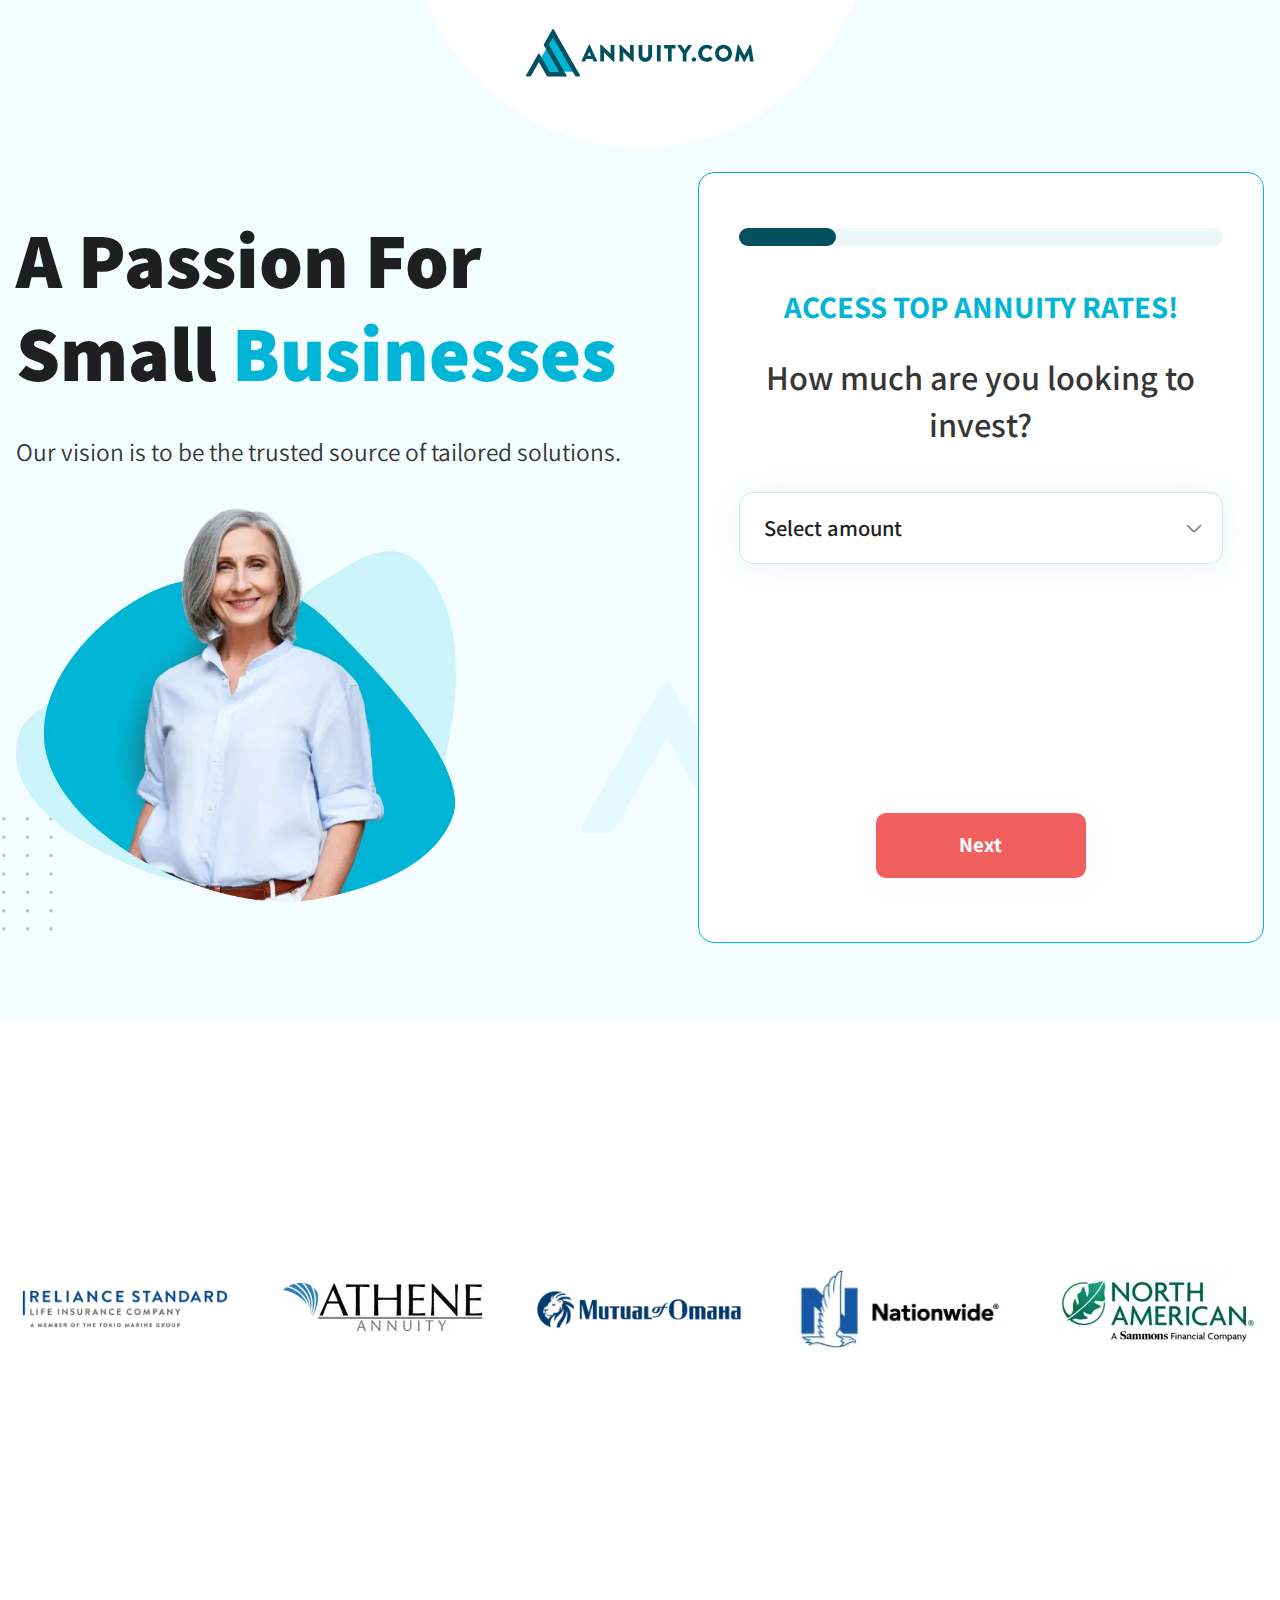
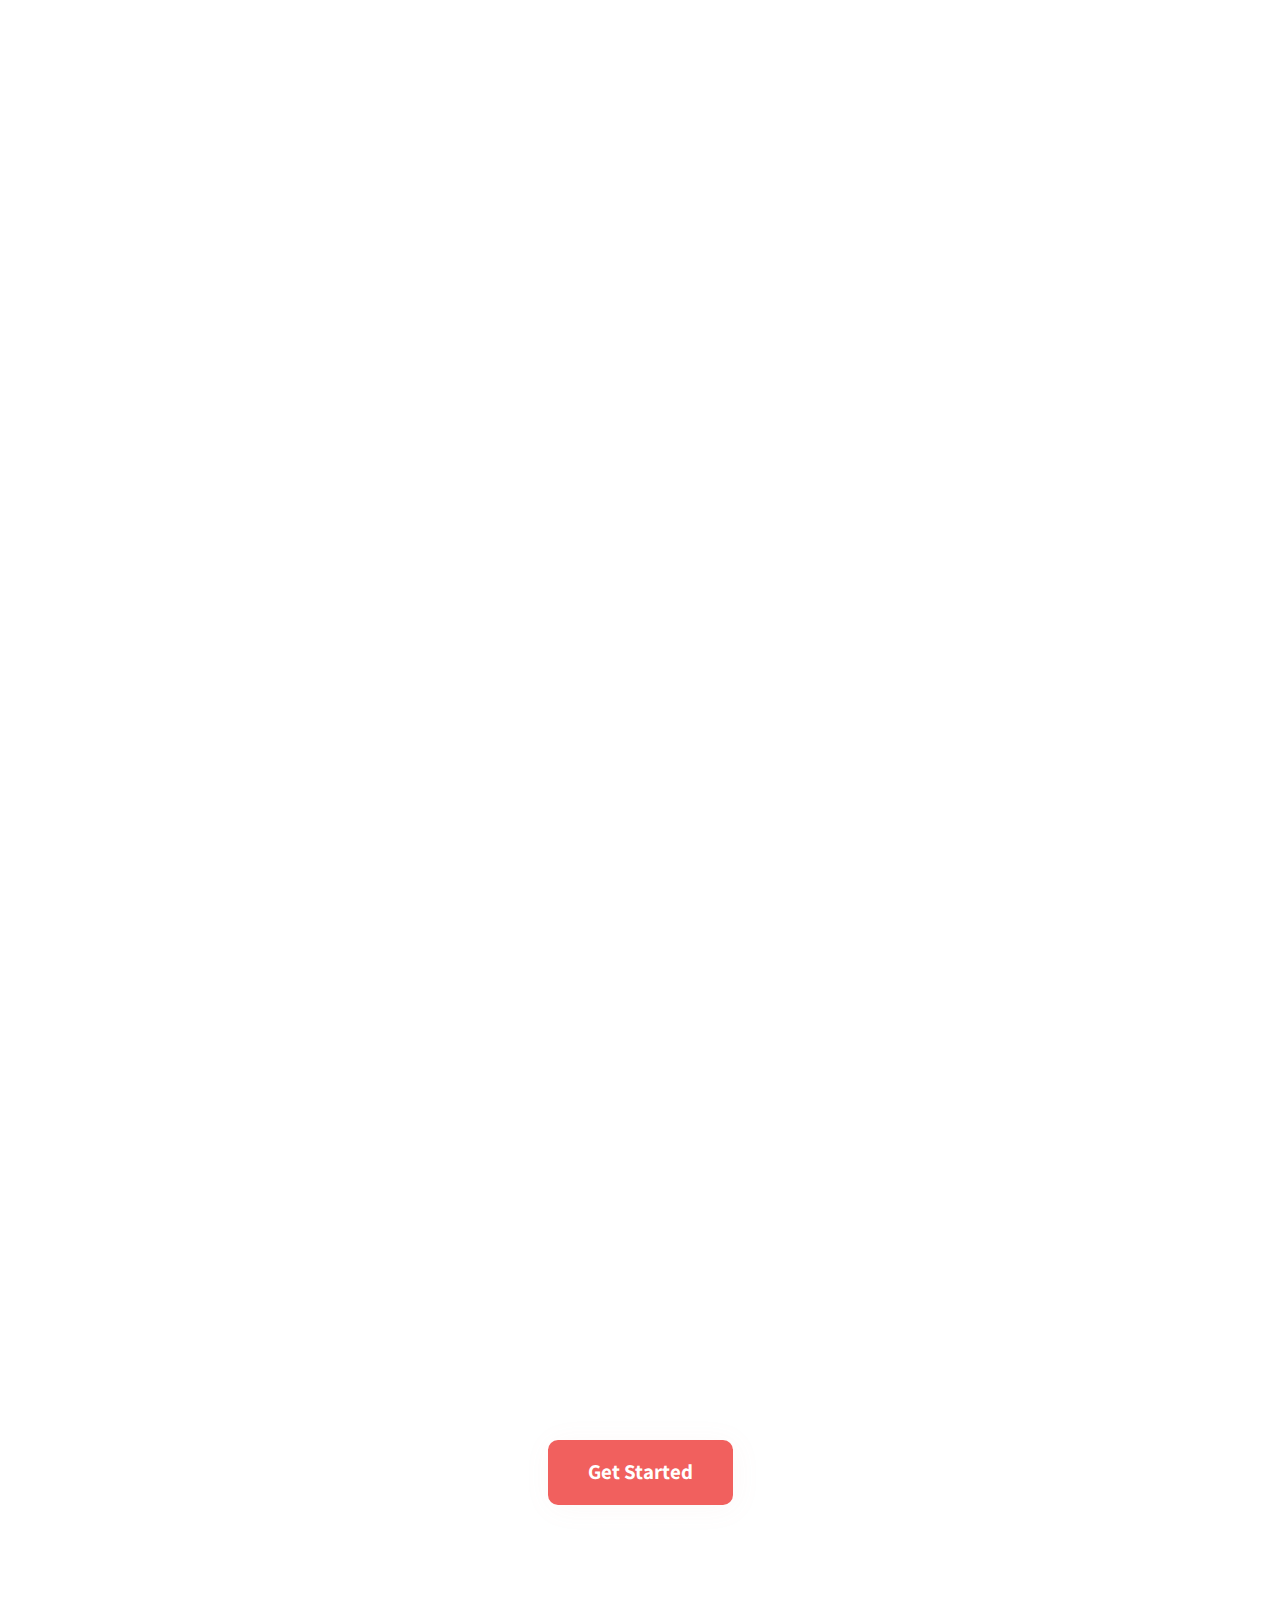
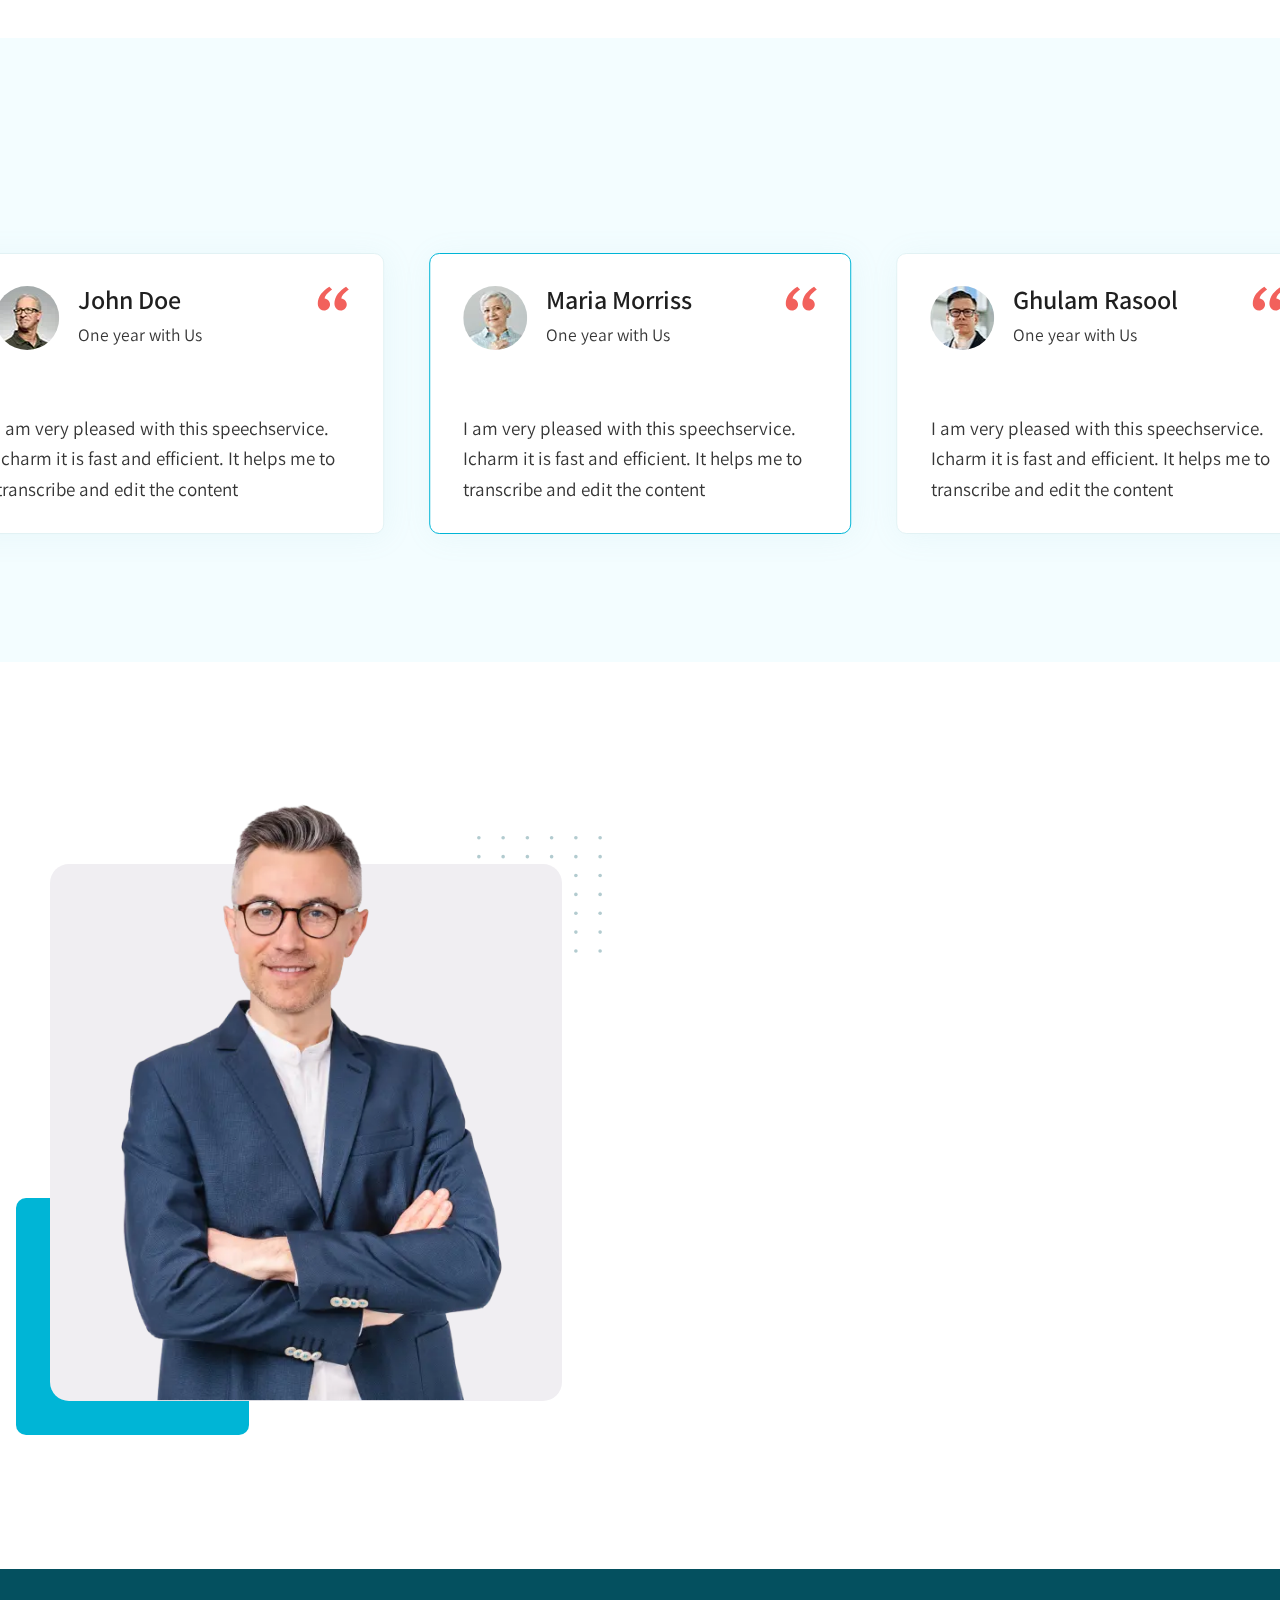
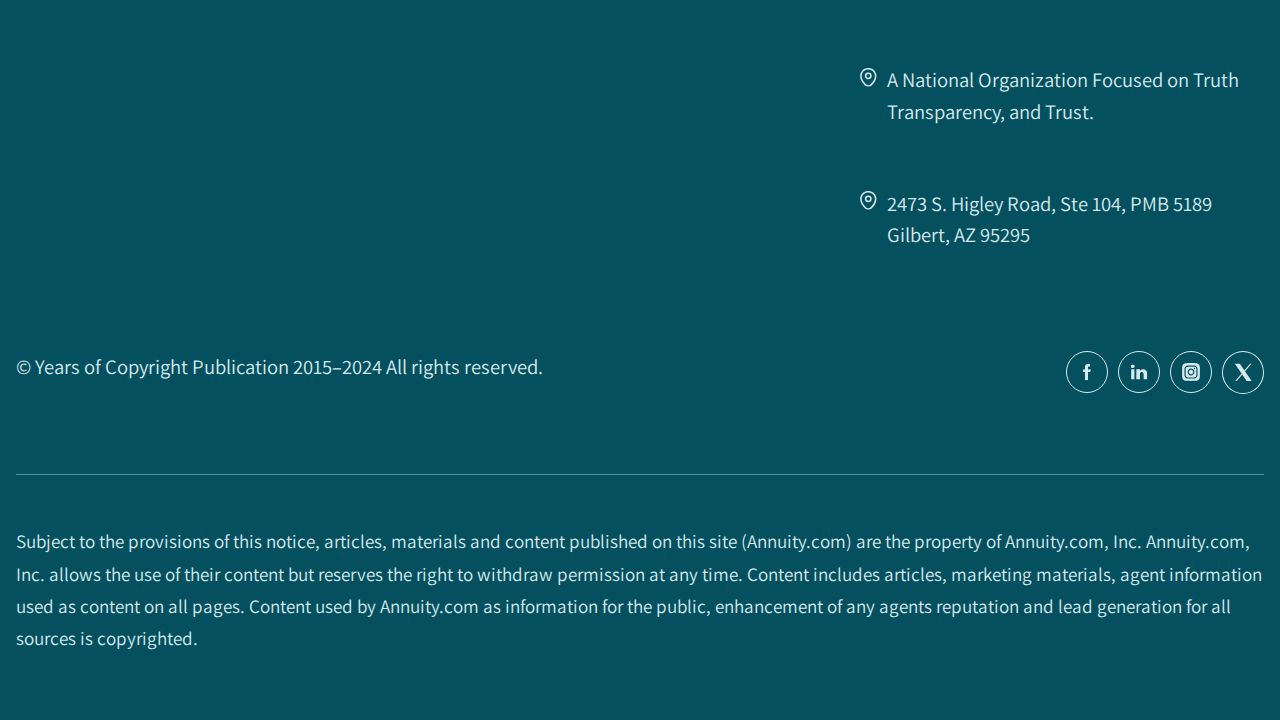
<file: index.html>
<!DOCTYPE html><html lang="en"><head><meta charset="UTF-8"><meta name="viewport" content="width=device-width, initial-scale=1.0"><title>Annuity</title><!-- Favicons--><meta name="msapplication-TileColor" content="#ffc40d"><meta name="msapplication-config" content="browserconfig.xml"><meta name="theme-color" content="#00b5d6"><link rel="apple-touch-icon" sizes="180x180" href="apple-touch-icon.png"><link rel="icon" type="image/png" sizes="32x32" href="favicon-32x32.png"><link rel="icon" type="image/png" sizes="16x16" href="favicon-16x16.png"><link rel="manifest" href="site.webmanifest"><link rel="mask-icon" href="safari-pinned-tab.svg" color="#5bbad5"><link rel="shortcut icon" href="favicon.ico"><!-- Styles--><link href="css/style.min.css?v=20240816134614" rel="stylesheet"><!-- Scripts--><script src="js/app.min.js?v=20240816134614" defer></script></head><body><!-- Content wrapper--><div class="o-wrapper"><!-- Header--><div class="o-container"><header class="c-header c-header--pos--absolute"><a class="c-header__logo" href="#"><img src="img/header/logo.svg" alt="Annuity.com"></a></header></div><!-- Main--><main class="o-wrapper__main o-main o-container"><section class="o-container__full-width c-hero"><div class="o-poster-form"><div class="o-poster-form__poster"><div class="o-poster-form__head" data-se="fade" data-se-duration="2s"><div class="c-cta-hero"><h1 class="c-cta-hero__title">A passion for small <span class="u-color-cerulean">businesses</span></h1><div class="c-cta-hero__text s-flow"><p>Our vision is to be the trusted source of tailored solutions.</p></div></div></div><div class="o-poster-form__picture"><img src="img/hero/old-lady.webp" alt="A confident, smiling madam."></div></div><div class="o-poster-form__form" data-se="fade-left" data-se-duration="1.2s"><form class="c-form js-form" action="#" method="POST"><div class="c-form__progress"><div class="c-progress"><div class="c-progress__thumb js-progress-thumb"></div></div></div><div class="c-form__steps"><div class="c-form__step js-step"><p class="c-form__title">Access Top Annuity Rates!</p><label class="c-form__label" for="amount">How much are you looking to invest?</label><div class="c-form__list"><div class="c-form__input c-form__input--select"><select class="c-field c-field--select" id="amount" name="amount" required="required"><option value="">Select amount</option><option value="$10,000">$10,000</option><option value="$10,000 - $50,000">$10,000 - $50,000</option><option value="$50,000 - $100,000">$50,000 - $100,000</option><option value="$100,000 - $500,000">$100,000 - $500,000</option><option value="$500,000+">$500,000+</option></select></div></div><div class="c-form__action"><button class="c-button c-button--wide js-next" type="button">Next</button></div></div><div class="c-form__step js-step is-hidden"><p class="c-form__title">Access Top Annuity Rates!</p><label class="c-form__label" for="age">What is your age?</label><div class="c-form__list"><div class="c-form__input"><input class="c-field" id="age" type="number" name="age" placeholder="Age" min="18" max="122" required="required"/></div></div><div class="c-form__action"><button class="c-button c-button--wide js-next" type="button">Next</button><button class="c-go-back js-prev" type="button">Previous</button></div></div><div class="c-form__step js-step is-hidden"><p class="c-form__title">Access Top Annuity Rates!</p><p class="c-form__label">Personal Details:</p><ul class="c-form__list"><li class="c-form__input"><input class="c-field" type="text" name="firstname" placeholder="First name" required="required"/></li><li class="c-form__input"><input class="c-field" type="text" name="lastname" placeholder="Last name" required="required"/></li><li class="c-form__input"><input class="c-field" type="email" name="email" placeholder="Email" required="required"/></li></ul><div class="c-form__action"><button class="c-button c-button--wide js-next" type="button">Next</button><button class="c-go-back js-prev" type="button">Previous</button></div></div><div class="c-form__step js-step is-hidden"><p class="c-form__title">Access Top Annuity Rates!</p><label class="c-form__label" for="zip">What is Your Zip Code?</label><div class="c-form__list"><div class="c-form__input"><input class="c-field" id="zip" type="text" inputmode="numeric" name="zip" placeholder="Zip code" pattern="^[0-9]{5}(?:-[0-9]{4})?$" required="required"/></div></div><div class="c-form__action"><button class="c-button c-button--wide js-next" type="button">Next</button><button class="c-go-back js-prev" type="button">Previous</button></div></div><div class="c-form__step js-step is-hidden"><p class="c-form__title">Access Top Annuity Rates!</p><label class="c-form__label" for="phone">Phone number:</label><ul class="c-form__list"><li class="c-form__input"><input class="c-field" id="phone" type="tel" name="phone" placeholder="Phone" pattern="^[\+]?[\(]?[0-9]{3}[\)]?[\-\s\.]?[0-9]{3}[\-\s\.]?[0-9]{4,6}$" required="required"/></li><li class="c-form__input"><div class="c-form-group u-text-start"><input class="c-form-group__input c-checkbox" id="agree" type="checkbox" name="agree" required="required"/><label class="c-form-group__label" for="agree">I agree to receive phone calls about options and relevant information.</label></div></li></ul><div class="c-form__action"><button class="c-button c-button--wide">Submit</button><button class="c-go-back js-prev" type="button">Previous</button></div></div></div></form></div></div></section><section class="o-providers"><h2 class="o-providers__title u-title u-text-center" data-se="fade" data-se-duration="1.2s">Our Trusted <span class="u-color-cerulean">Providers</span></h2><ul class="o-providers__list"><li class="o-providers__item"><img class="c-provider" src="img/providers/reliance-standard.webp" alt="Reliance standard"></li><li class="o-providers__item"><img class="c-provider" src="img/providers/athene.webp" alt="Athene"></li><li class="o-providers__item"><img class="c-provider" src="img/providers/mutual-of-omaha.webp" alt="Mutual of Omaha"></li><li class="o-providers__item"><img class="c-provider" src="img/providers/nationwide.webp" alt="Nationwide"></li><li class="o-providers__item"><img class="c-provider" src="img/providers/north-american-company-for-life-and-health-insurance.webp" alt="North American"></li></ul></section><section class="o-simple"><div class="o-simple__head" data-se="fade-left" data-se-duration="1.2s"><div class="c-cta c-cta--decor"><h2 class="c-cta__title u-title">Small business loans made <span class="u-color-cerulean">simple</span></h2><div class="c-cta__text s-flow"><p>We know you have unique challenges and needs when it comes to business growth. That’s where we come in We have sourced trusted, reliable lenders for you. Get to the next level faster with SmallBusinessLoans.com.</p></div><div class="c-cta__action"><a class="c-button" href="#">Get An Annuity</a></div></div></div><ul class="o-simple__body"><li class="o-simple__item" data-se="zoom-in" data-se-duration="1.4s" data-se-delay="0s" data-se-once><section class="c-item c-item--undefined"><div class="c-item__picture"><img src="img/simple/clock.svg" alt=""/></div><h3 class="c-item__title">24-hour funding1</h3><div class="c-item__text"><p>Meeting your immediate financing needs is our priority. Get what you need, now.</div></section></li><li class="o-simple__item" data-se="zoom-in" data-se-duration="1.4s" data-se-delay="0.5s" data-se-once><section class="c-item c-item--undefined"><div class="c-item__picture"><img src="img/simple/status-up.svg" alt=""/></div><h3 class="c-item__title">High acceptance rate</h3><div class="c-item__text"><p>With our network of financing options, we’ll find a solution for your business.</div></section></li><li class="o-simple__item" data-se="zoom-in" data-se-duration="1.4s" data-se-delay="1s" data-se-once><section class="c-item c-item--undefined"><div class="c-item__picture"><img src="img/simple/profile-circle.svg" alt=""/></div><h3 class="c-item__title">Personalized experience</h3><div class="c-item__text"><p>Our quick form helps match you with the right lender for your unique needs.</div></section></li><li class="o-simple__item" data-se="zoom-in" data-se-duration="1.4s" data-se-delay="1.5s" data-se-once><section class="c-item c-item--undefined"><div class="c-item__picture"><img src="img/simple/tick-square.svg" alt=""/></div><h3 class="c-item__title">Here for your success</h3><div class="c-item__text"><p>Short-term financing for long term growth Your ultimate success is our goal.</div></section></li></ul></section><section class="o-financing"><header class="o-financing__head"><p class="o-financing__subtitle" data-se="fade" data-se-duration="1.2s">How it Works</p><h2 class="o-financing__title u-title" data-se="fade" data-se-duration="1.2s">Quick & easy small business <span class="u-color-cerulean">financing</span></h2></header><div class="o-financing__body"><ol class="o-financing__list"><li class="o-financing__item" data-se="fade" data-se-duration="1.2s" data-se-delay="0s" data-se-once><section class="c-item c-item--count"><div class="c-item__picture"><img src="img/financing/apply.svg" alt=""/></div><h3 class="c-item__title">Apply in minutes</h3><div class="c-item__text"><p>Start today with no prep work.</div></section></li><li class="o-financing__item" data-se="fade" data-se-duration="1.2s" data-se-delay="0.6s" data-se-once><section class="c-item c-item--count"><div class="c-item__picture"><img src="img/financing/matched.svg" alt=""/></div><h3 class="c-item__title">Get matched</h3><div class="c-item__text"><p>Find financing that makes sense for your business.</div></section></li><li class="o-financing__item" data-se="fade" data-se-duration="1.2s" data-se-delay="1.2s" data-se-once><section class="c-item c-item--count"><div class="c-item__picture"><img src="img/financing/funds-fast.svg" alt=""/></div><h3 class="c-item__title">Get your funds fast</h3><div class="c-item__text"><p>No waiting around for weeks and weeks.</div></section></li></ol><div class="o-financing__action"><a class="c-button" href="#">Get Started</a></div></div></section><section class="o-container__full-width o-testimonials"><div class="o-testimonials__head" data-se="fade" data-se-duration="1.2s"><h2 class="o-testimonials__title u-title">Testimonials</h2><div class="o-testimonials__control"><div class="c-arrows"><button class="c-arrows__left js-slider-prev" type="button"><svg class="icon"><use xlink:href="img/icons/symbol-defs.svg#slider-arrow"></use></svg></button><button class="c-arrows__right js-slider-next" type="button"><svg class="icon"><use xlink:href="img/icons/symbol-defs.svg#slider-arrow"></use></svg></button></div></div></div><div class="o-testimonials__slider"><div class="o-slider"><div class="o-slider__swiper js-slider swiper"><div class="o-slider__wrapper swiper-wrapper"><div class="o-slider__slide swiper-slide"><article class="c-card"><header class="c-card__header"><h3 class="c-card__title">John Doe</h3><p class="c-card__subtitle">One year with Us</p><img class="c-card__img" src="img/testimonials/john.webp" alt=""/></header><div class="c-card__rating"><div class="c-stars"><div class="c-stars__item"><svg class="icon"><use xlink:href="img/icons/symbol-defs.svg#star"></use></svg></div><div class="c-stars__item"><svg class="icon"><use xlink:href="img/icons/symbol-defs.svg#star"></use></svg></div><div class="c-stars__item"><svg class="icon"><use xlink:href="img/icons/symbol-defs.svg#star"></use></svg></div><div class="c-stars__item"><svg class="icon"><use xlink:href="img/icons/symbol-defs.svg#star"></use></svg></div><div class="c-stars__item c-stars__item--active"><svg class="icon"><use xlink:href="img/icons/symbol-defs.svg#star"></use></svg></div></div></div><div class="c-card__text s-flow"><p>I am very pleased with this speechservice. Icharm it is fast and efficient. It helps me to transcribe and edit the content </p></div></article></div><div class="o-slider__slide swiper-slide"><article class="c-card"><header class="c-card__header"><h3 class="c-card__title">Maria Morriss</h3><p class="c-card__subtitle">One year with Us</p><img class="c-card__img" src="img/testimonials/maria.webp" alt=""/></header><div class="c-card__rating"><div class="c-stars"><div class="c-stars__item"><svg class="icon"><use xlink:href="img/icons/symbol-defs.svg#star"></use></svg></div><div class="c-stars__item"><svg class="icon"><use xlink:href="img/icons/symbol-defs.svg#star"></use></svg></div><div class="c-stars__item"><svg class="icon"><use xlink:href="img/icons/symbol-defs.svg#star"></use></svg></div><div class="c-stars__item c-stars__item--active"><svg class="icon"><use xlink:href="img/icons/symbol-defs.svg#star"></use></svg></div><div class="c-stars__item"><svg class="icon"><use xlink:href="img/icons/symbol-defs.svg#star"></use></svg></div></div></div><div class="c-card__text s-flow"><p>I am very pleased with this speechservice. Icharm it is fast and efficient. It helps me to transcribe and edit the content </p></div></article></div><div class="o-slider__slide swiper-slide"><article class="c-card"><header class="c-card__header"><h3 class="c-card__title">Ghulam Rasool</h3><p class="c-card__subtitle">One year with Us</p><img class="c-card__img" src="img/testimonials/ghulam.webp" alt=""/></header><div class="c-card__rating"><div class="c-stars"><div class="c-stars__item c-stars__item--active"><svg class="icon"><use xlink:href="img/icons/symbol-defs.svg#star"></use></svg></div><div class="c-stars__item"><svg class="icon"><use xlink:href="img/icons/symbol-defs.svg#star"></use></svg></div><div class="c-stars__item"><svg class="icon"><use xlink:href="img/icons/symbol-defs.svg#star"></use></svg></div><div class="c-stars__item"><svg class="icon"><use xlink:href="img/icons/symbol-defs.svg#star"></use></svg></div><div class="c-stars__item"><svg class="icon"><use xlink:href="img/icons/symbol-defs.svg#star"></use></svg></div></div></div><div class="c-card__text s-flow"><p>I am very pleased with this speechservice. Icharm it is fast and efficient. It helps me to transcribe and edit the content </p></div></article></div></div></div></div></div></section><section class="o-planning"><div class="o-planning__head" data-se="fade-left" data-se-duration="2s"><div class="c-cta"><h2 class="c-cta__title u-title">We Take the Guesswork Out of Retirement <span class="u-color-cerulean">Planning</span></h2><div class="c-cta__text s-flow"><p>Our financial experts give you clear and transparent retirement guidance that just makes sense. Equipped with our personalized assistance, you can make the informed decision that is best for your financial plans and feel confident it's the best way forward.</p></div><div class="c-cta__items"><ul class="o-group-cta"><li class="o-group-cta__item" data-se="zoom-out" data-se-duration="2s" data-se-delay="0.4s" data-se-once><div class="c-pill">28 years in business</div></li><li class="o-group-cta__item" data-se="zoom-out" data-se-duration="2s" data-se-delay="1.1s" data-se-once><div class="c-pill">Over $3B in annuities Issued</div></li><li class="o-group-cta__item" data-se="zoom-out" data-se-duration="2s" data-se-delay="1.8s" data-se-once><div class="c-pill">Over 25,000 Customers Helped</div></li></ul></div><div class="c-cta__action" data-se="fade-up" data-se-duration="1.2s" data-se-delay="2.5s" data-se-once><a class="c-button" href="#">Talk to An Expert</a></div></div></div><div class="o-planning__picture"><div class="c-composition"><div class="c-composition__frame"><img src="img/planning/man-in-tuxedo.webp" alt="An elder man in a blue tuxedo."></div></div></div></section></main><!-- Footer--><div class="o-wrapper__footer"><footer class="o-container c-footer"><div class="c-footer__grid"><a class="c-footer__logo" href="#" data-se="fade-right" data-se-duration="1.2s"><img src="img/footer/logo.svg" alt="Annuity.com"></a><p class="c-footer__copyrights">© Years of Copyright Publication 2015–2024 All rights reserved.</p><ul class="c-footer__locations o-locations-footer"><li class="o-locations-footer__item"><a class="c-link-footer" href="#" target="_blank"><svg class="c-link-footer__icon icon"><use xlink:href="img/icons/symbol-defs.svg#pin"></use></svg>
A National Organization Focused on Truth Transparency, and Trust.</a></li><li class="o-locations-footer__item"><a class="c-link-footer" href="#" target="_blank"><svg class="c-link-footer__icon icon"><use xlink:href="img/icons/symbol-defs.svg#pin"></use></svg>
2473 S. Higley Road, Ste 104, PMB 5189 Gilbert, AZ 95295</a></li></ul><ul class="c-footer__social o-social-footer"><li class="o-social-footer__item"><a class="c-button-round" href="#" target="_blank"><img class="c-button-round__img" src="img/icons/facebook.svg" alt="Facebook"/></a></li><li class="o-social-footer__item"><a class="c-button-round" href="#" target="_blank"><img class="c-button-round__img" src="img/icons/linkedin.svg" alt="LinkedIn"/></a></li><li class="o-social-footer__item"><a class="c-button-round" href="#" target="_blank"><img class="c-button-round__img" src="img/icons/instagram.svg" alt="Instagram"/></a></li><li class="o-social-footer__item"><a class="c-button-round" href="#" target="_blank"><img class="c-button-round__img" src="img/icons/x.svg" alt="X"/></a></li></ul></div><hr class="c-footer__line"><div class="c-footer__basement"><p>Subject to the provisions of this notice, articles, materials and content published on this site (Annuity.com) are the property of Annuity.com, Inc. Annuity.com, Inc. allows the use of their content but reserves the right to withdraw permission at any time. Content includes articles, marketing materials, agent information used as content on all pages. Content used by Annuity.com as information for the public, enhancement of any agents reputation and lead generation for all sources is copyrighted.</p></div></footer></div></div></body></html>
</file>
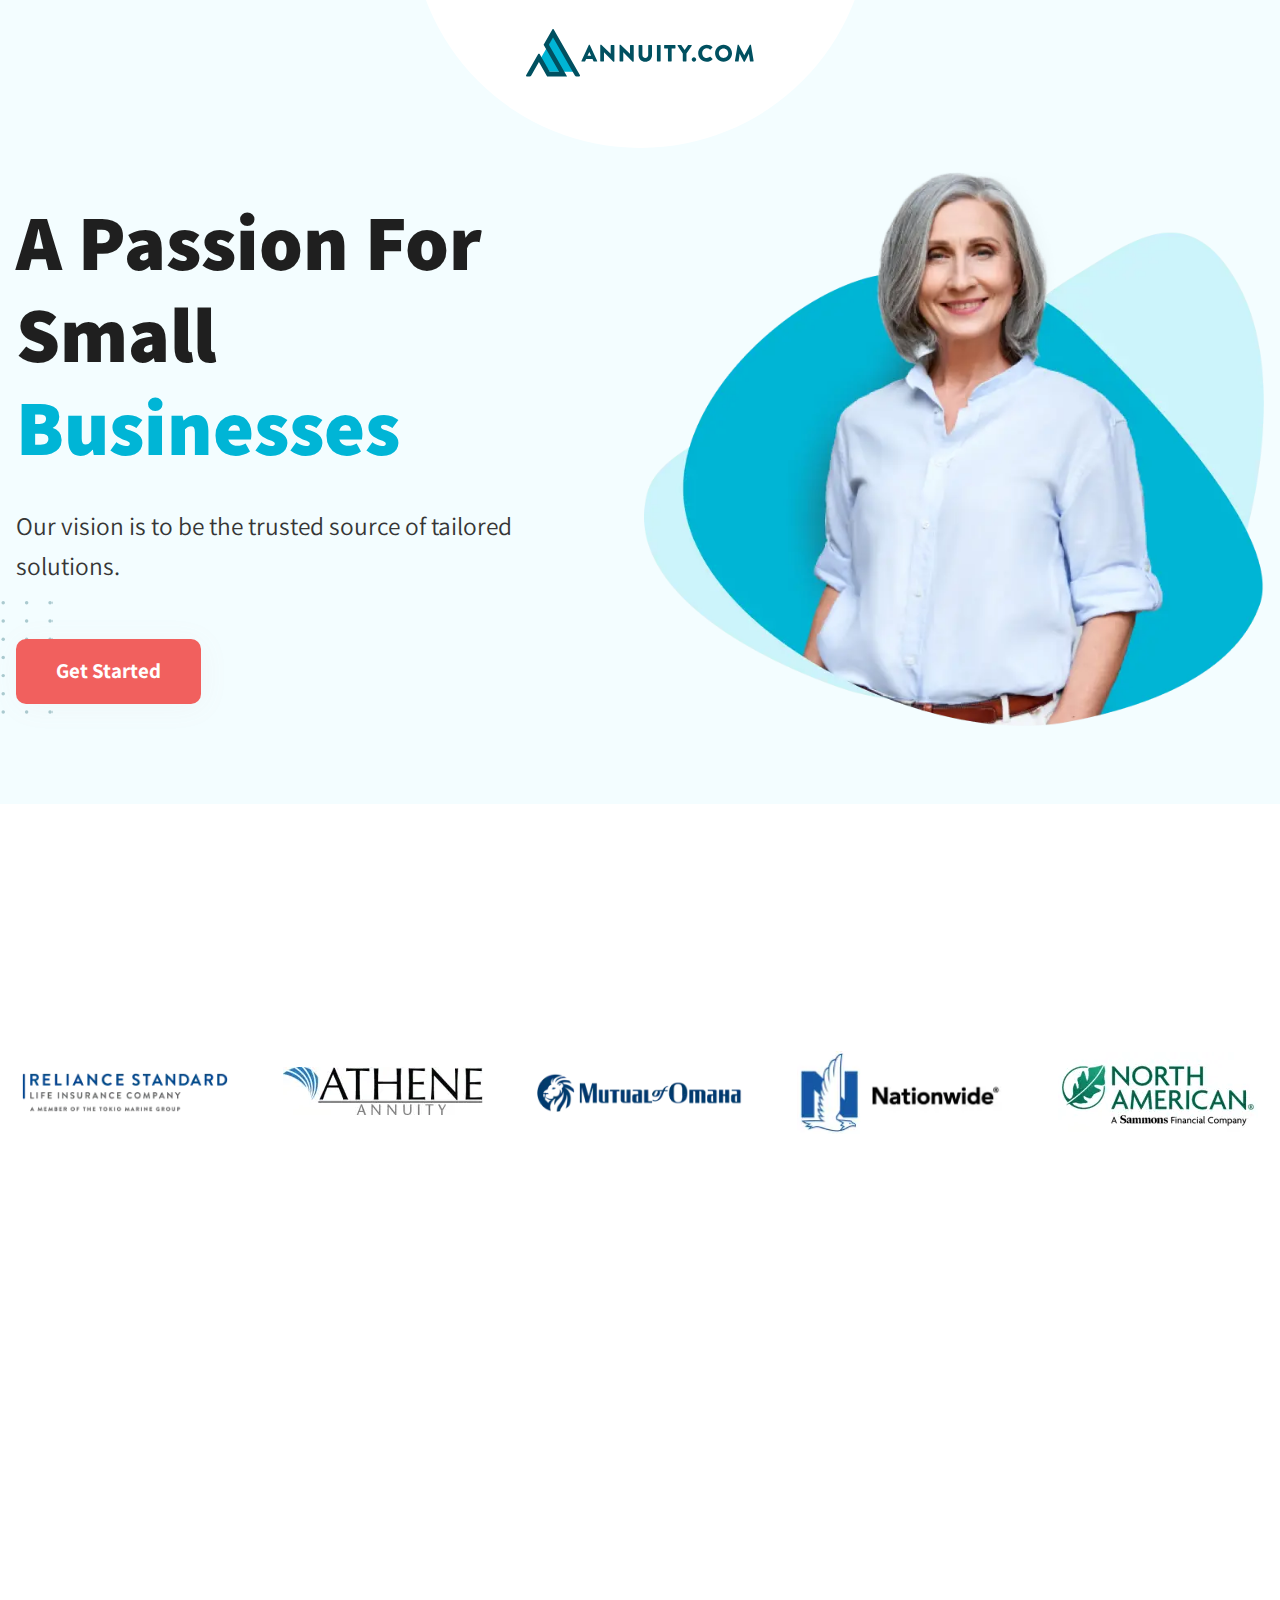
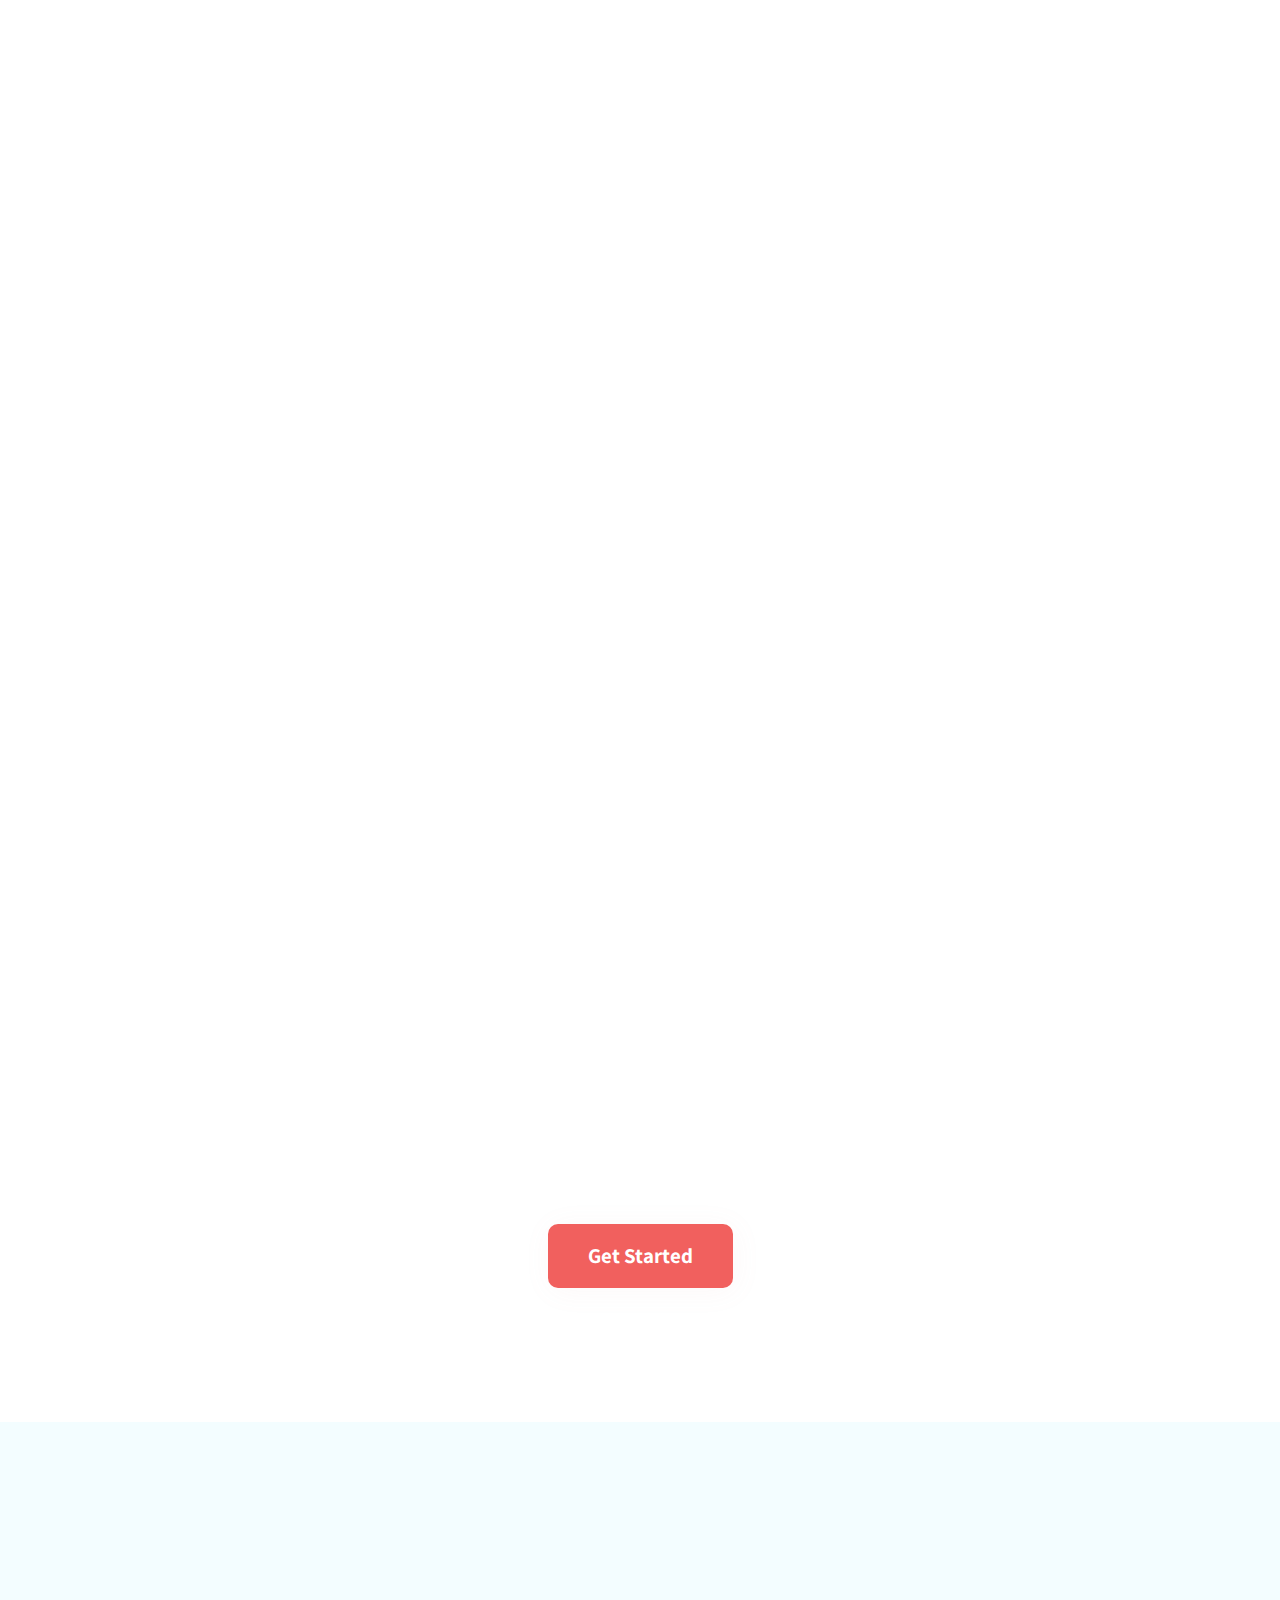
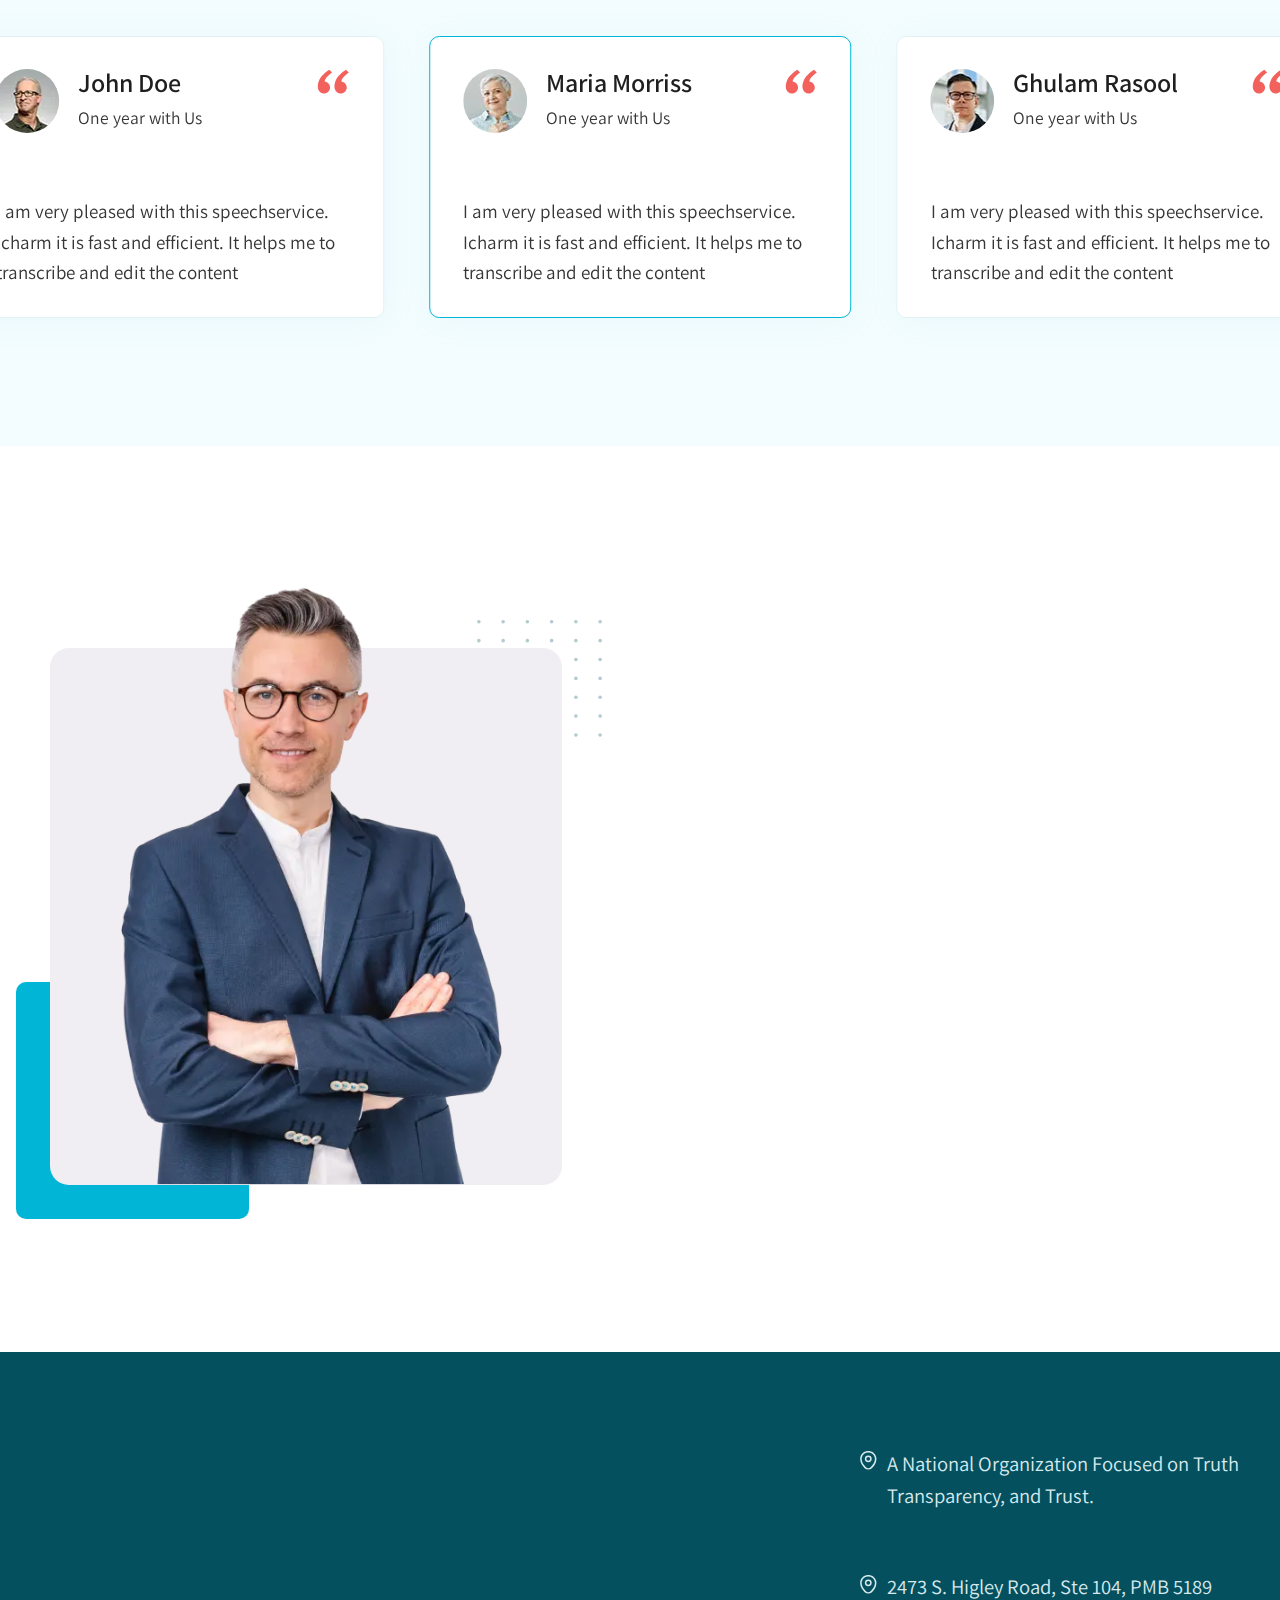
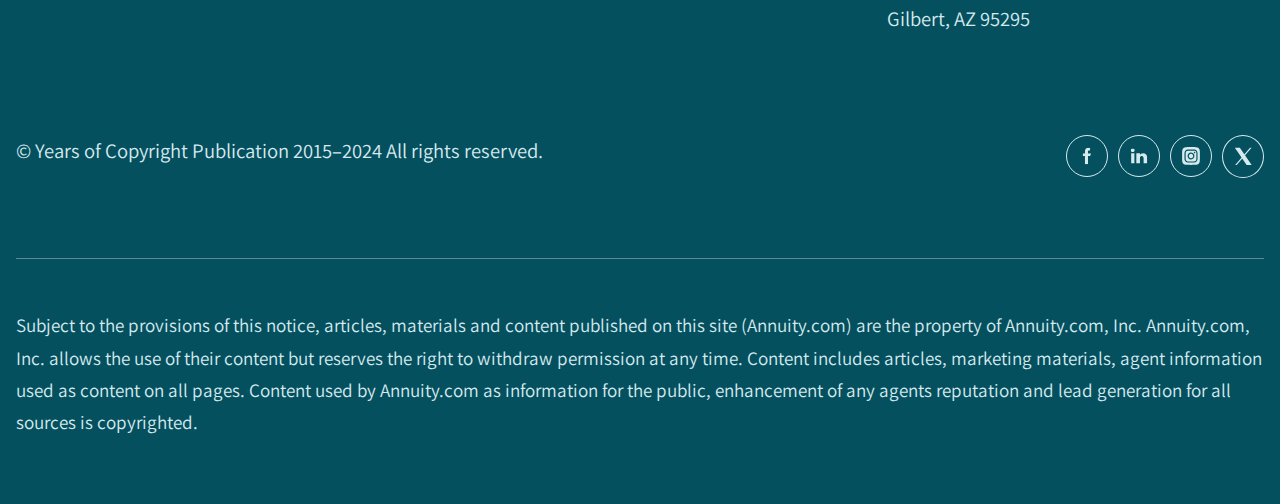
<file: landing-three.html>
<!DOCTYPE html><html lang="en"><head><meta charset="UTF-8"><meta name="viewport" content="width=device-width, initial-scale=1.0"><title>Annuity</title><!-- Favicons--><meta name="msapplication-TileColor" content="#ffc40d"><meta name="msapplication-config" content="browserconfig.xml"><meta name="theme-color" content="#00b5d6"><link rel="apple-touch-icon" sizes="180x180" href="apple-touch-icon.png"><link rel="icon" type="image/png" sizes="32x32" href="favicon-32x32.png"><link rel="icon" type="image/png" sizes="16x16" href="favicon-16x16.png"><link rel="manifest" href="site.webmanifest"><link rel="mask-icon" href="safari-pinned-tab.svg" color="#5bbad5"><link rel="shortcut icon" href="favicon.ico"><!-- Styles--><link href="css/style.min.css?v=20240816134614" rel="stylesheet"><!-- Scripts--><script src="js/app.min.js?v=20240816134614" defer></script></head><body><!-- Content wrapper--><div class="o-wrapper"><!-- Header--><div class="o-container"><header class="c-header c-header--pos--absolute"><a class="c-header__logo" href="#"><img src="img/header/logo.svg" alt="Annuity.com"></a></header></div><!-- Main--><main class="o-wrapper__main o-main o-container"><section class="o-container__full-width c-hero"><div class="o-poster"><div class="o-poster__head" data-se="fade" data-se-duration="2s"><div class="c-cta-hero"><h1 class="c-cta-hero__title">A passion for small <span class="u-color-cerulean">businesses</span></h1><div class="c-cta-hero__text s-flow"><p>Our vision is to be the trusted source of tailored solutions.</p></div><div class="c-cta-hero__action"><button class="c-button" type="button">Get Started</button></div></div></div><div class="o-poster__picture"><img src="img/hero/old-lady.webp" alt="A confident, smiling madam."></div></div></section><section class="o-providers"><h2 class="o-providers__title u-title u-text-center" data-se="fade" data-se-duration="1.2s">Our Trusted <span class="u-color-cerulean">Providers</span></h2><ul class="o-providers__list"><li class="o-providers__item"><img class="c-provider" src="img/providers/reliance-standard.webp" alt="Reliance standard"></li><li class="o-providers__item"><img class="c-provider" src="img/providers/athene.webp" alt="Athene"></li><li class="o-providers__item"><img class="c-provider" src="img/providers/mutual-of-omaha.webp" alt="Mutual of Omaha"></li><li class="o-providers__item"><img class="c-provider" src="img/providers/nationwide.webp" alt="Nationwide"></li><li class="o-providers__item"><img class="c-provider" src="img/providers/north-american-company-for-life-and-health-insurance.webp" alt="North American"></li></ul></section><section class="o-simple"><div class="o-simple__head" data-se="fade-left" data-se-duration="1.2s"><div class="c-cta c-cta--decor"><h2 class="c-cta__title u-title">Small business loans made <span class="u-color-cerulean">simple</span></h2><div class="c-cta__text s-flow"><p>We know you have unique challenges and needs when it comes to business growth. That’s where we come in We have sourced trusted, reliable lenders for you. Get to the next level faster with SmallBusinessLoans.com.</p></div><div class="c-cta__action"><a class="c-button" href="#">Get An Annuity</a></div></div></div><ul class="o-simple__body"><li class="o-simple__item" data-se="zoom-in" data-se-duration="1.4s" data-se-delay="0s" data-se-once><section class="c-item c-item--undefined"><div class="c-item__picture"><img src="img/simple/clock.svg" alt=""/></div><h3 class="c-item__title">24-hour funding1</h3><div class="c-item__text"><p>Meeting your immediate financing needs is our priority. Get what you need, now.</div></section></li><li class="o-simple__item" data-se="zoom-in" data-se-duration="1.4s" data-se-delay="0.5s" data-se-once><section class="c-item c-item--undefined"><div class="c-item__picture"><img src="img/simple/status-up.svg" alt=""/></div><h3 class="c-item__title">High acceptance rate</h3><div class="c-item__text"><p>With our network of financing options, we’ll find a solution for your business.</div></section></li><li class="o-simple__item" data-se="zoom-in" data-se-duration="1.4s" data-se-delay="1s" data-se-once><section class="c-item c-item--undefined"><div class="c-item__picture"><img src="img/simple/profile-circle.svg" alt=""/></div><h3 class="c-item__title">Personalized experience</h3><div class="c-item__text"><p>Our quick form helps match you with the right lender for your unique needs.</div></section></li><li class="o-simple__item" data-se="zoom-in" data-se-duration="1.4s" data-se-delay="1.5s" data-se-once><section class="c-item c-item--undefined"><div class="c-item__picture"><img src="img/simple/tick-square.svg" alt=""/></div><h3 class="c-item__title">Here for your success</h3><div class="c-item__text"><p>Short-term financing for long term growth Your ultimate success is our goal.</div></section></li></ul></section><section class="o-financing"><header class="o-financing__head"><p class="o-financing__subtitle" data-se="fade" data-se-duration="1.2s">How it Works</p><h2 class="o-financing__title u-title" data-se="fade" data-se-duration="1.2s">Quick & easy small business <span class="u-color-cerulean">financing</span></h2></header><div class="o-financing__body"><ol class="o-financing__list"><li class="o-financing__item" data-se="fade" data-se-duration="1.2s" data-se-delay="0s" data-se-once><section class="c-item c-item--count"><div class="c-item__picture"><img src="img/financing/apply.svg" alt=""/></div><h3 class="c-item__title">Apply in minutes</h3><div class="c-item__text"><p>Start today with no prep work.</div></section></li><li class="o-financing__item" data-se="fade" data-se-duration="1.2s" data-se-delay="0.6s" data-se-once><section class="c-item c-item--count"><div class="c-item__picture"><img src="img/financing/matched.svg" alt=""/></div><h3 class="c-item__title">Get matched</h3><div class="c-item__text"><p>Find financing that makes sense for your business.</div></section></li><li class="o-financing__item" data-se="fade" data-se-duration="1.2s" data-se-delay="1.2s" data-se-once><section class="c-item c-item--count"><div class="c-item__picture"><img src="img/financing/funds-fast.svg" alt=""/></div><h3 class="c-item__title">Get your funds fast</h3><div class="c-item__text"><p>No waiting around for weeks and weeks.</div></section></li></ol><div class="o-financing__action"><a class="c-button" href="#">Get Started</a></div></div></section><section class="o-container__full-width o-testimonials"><div class="o-testimonials__head" data-se="fade" data-se-duration="1.2s"><h2 class="o-testimonials__title u-title">Testimonials</h2><div class="o-testimonials__control"><div class="c-arrows"><button class="c-arrows__left js-slider-prev" type="button"><svg class="icon"><use xlink:href="img/icons/symbol-defs.svg#slider-arrow"></use></svg></button><button class="c-arrows__right js-slider-next" type="button"><svg class="icon"><use xlink:href="img/icons/symbol-defs.svg#slider-arrow"></use></svg></button></div></div></div><div class="o-testimonials__slider"><div class="o-slider"><div class="o-slider__swiper js-slider swiper"><div class="o-slider__wrapper swiper-wrapper"><div class="o-slider__slide swiper-slide"><article class="c-card"><header class="c-card__header"><h3 class="c-card__title">John Doe</h3><p class="c-card__subtitle">One year with Us</p><img class="c-card__img" src="img/testimonials/john.webp" alt=""/></header><div class="c-card__rating"><div class="c-stars"><div class="c-stars__item"><svg class="icon"><use xlink:href="img/icons/symbol-defs.svg#star"></use></svg></div><div class="c-stars__item"><svg class="icon"><use xlink:href="img/icons/symbol-defs.svg#star"></use></svg></div><div class="c-stars__item"><svg class="icon"><use xlink:href="img/icons/symbol-defs.svg#star"></use></svg></div><div class="c-stars__item"><svg class="icon"><use xlink:href="img/icons/symbol-defs.svg#star"></use></svg></div><div class="c-stars__item c-stars__item--active"><svg class="icon"><use xlink:href="img/icons/symbol-defs.svg#star"></use></svg></div></div></div><div class="c-card__text s-flow"><p>I am very pleased with this speechservice. Icharm it is fast and efficient. It helps me to transcribe and edit the content </p></div></article></div><div class="o-slider__slide swiper-slide"><article class="c-card"><header class="c-card__header"><h3 class="c-card__title">Maria Morriss</h3><p class="c-card__subtitle">One year with Us</p><img class="c-card__img" src="img/testimonials/maria.webp" alt=""/></header><div class="c-card__rating"><div class="c-stars"><div class="c-stars__item"><svg class="icon"><use xlink:href="img/icons/symbol-defs.svg#star"></use></svg></div><div class="c-stars__item"><svg class="icon"><use xlink:href="img/icons/symbol-defs.svg#star"></use></svg></div><div class="c-stars__item"><svg class="icon"><use xlink:href="img/icons/symbol-defs.svg#star"></use></svg></div><div class="c-stars__item c-stars__item--active"><svg class="icon"><use xlink:href="img/icons/symbol-defs.svg#star"></use></svg></div><div class="c-stars__item"><svg class="icon"><use xlink:href="img/icons/symbol-defs.svg#star"></use></svg></div></div></div><div class="c-card__text s-flow"><p>I am very pleased with this speechservice. Icharm it is fast and efficient. It helps me to transcribe and edit the content </p></div></article></div><div class="o-slider__slide swiper-slide"><article class="c-card"><header class="c-card__header"><h3 class="c-card__title">Ghulam Rasool</h3><p class="c-card__subtitle">One year with Us</p><img class="c-card__img" src="img/testimonials/ghulam.webp" alt=""/></header><div class="c-card__rating"><div class="c-stars"><div class="c-stars__item c-stars__item--active"><svg class="icon"><use xlink:href="img/icons/symbol-defs.svg#star"></use></svg></div><div class="c-stars__item"><svg class="icon"><use xlink:href="img/icons/symbol-defs.svg#star"></use></svg></div><div class="c-stars__item"><svg class="icon"><use xlink:href="img/icons/symbol-defs.svg#star"></use></svg></div><div class="c-stars__item"><svg class="icon"><use xlink:href="img/icons/symbol-defs.svg#star"></use></svg></div><div class="c-stars__item"><svg class="icon"><use xlink:href="img/icons/symbol-defs.svg#star"></use></svg></div></div></div><div class="c-card__text s-flow"><p>I am very pleased with this speechservice. Icharm it is fast and efficient. It helps me to transcribe and edit the content </p></div></article></div></div></div></div></div></section><section class="o-planning"><div class="o-planning__head" data-se="fade-left" data-se-duration="2s"><div class="c-cta"><h2 class="c-cta__title u-title">We Take the Guesswork Out of Retirement <span class="u-color-cerulean">Planning</span></h2><div class="c-cta__text s-flow"><p>Our financial experts give you clear and transparent retirement guidance that just makes sense. Equipped with our personalized assistance, you can make the informed decision that is best for your financial plans and feel confident it's the best way forward.</p></div><div class="c-cta__items"><ul class="o-group-cta"><li class="o-group-cta__item" data-se="zoom-out" data-se-duration="2s" data-se-delay="0.4s" data-se-once><div class="c-pill">28 years in business</div></li><li class="o-group-cta__item" data-se="zoom-out" data-se-duration="2s" data-se-delay="1.1s" data-se-once><div class="c-pill">Over $3B in annuities Issued</div></li><li class="o-group-cta__item" data-se="zoom-out" data-se-duration="2s" data-se-delay="1.8s" data-se-once><div class="c-pill">Over 25,000 Customers Helped</div></li></ul></div><div class="c-cta__action" data-se="fade-up" data-se-duration="1.2s" data-se-delay="2.5s" data-se-once><a class="c-button" href="#">Talk to An Expert</a></div></div></div><div class="o-planning__picture"><div class="c-composition"><div class="c-composition__frame"><img src="img/planning/man-in-tuxedo.webp" alt="An elder man in a blue tuxedo."></div></div></div></section></main><!-- Footer--><div class="o-wrapper__footer"><footer class="o-container c-footer"><div class="c-footer__grid"><a class="c-footer__logo" href="#" data-se="fade-right" data-se-duration="1.2s"><img src="img/footer/logo.svg" alt="Annuity.com"></a><p class="c-footer__copyrights">© Years of Copyright Publication 2015–2024 All rights reserved.</p><ul class="c-footer__locations o-locations-footer"><li class="o-locations-footer__item"><a class="c-link-footer" href="#" target="_blank"><svg class="c-link-footer__icon icon"><use xlink:href="img/icons/symbol-defs.svg#pin"></use></svg>
A National Organization Focused on Truth Transparency, and Trust.</a></li><li class="o-locations-footer__item"><a class="c-link-footer" href="#" target="_blank"><svg class="c-link-footer__icon icon"><use xlink:href="img/icons/symbol-defs.svg#pin"></use></svg>
2473 S. Higley Road, Ste 104, PMB 5189 Gilbert, AZ 95295</a></li></ul><ul class="c-footer__social o-social-footer"><li class="o-social-footer__item"><a class="c-button-round" href="#" target="_blank"><img class="c-button-round__img" src="img/icons/facebook.svg" alt="Facebook"/></a></li><li class="o-social-footer__item"><a class="c-button-round" href="#" target="_blank"><img class="c-button-round__img" src="img/icons/linkedin.svg" alt="LinkedIn"/></a></li><li class="o-social-footer__item"><a class="c-button-round" href="#" target="_blank"><img class="c-button-round__img" src="img/icons/instagram.svg" alt="Instagram"/></a></li><li class="o-social-footer__item"><a class="c-button-round" href="#" target="_blank"><img class="c-button-round__img" src="img/icons/x.svg" alt="X"/></a></li></ul></div><hr class="c-footer__line"><div class="c-footer__basement"><p>Subject to the provisions of this notice, articles, materials and content published on this site (Annuity.com) are the property of Annuity.com, Inc. Annuity.com, Inc. allows the use of their content but reserves the right to withdraw permission at any time. Content includes articles, marketing materials, agent information used as content on all pages. Content used by Annuity.com as information for the public, enhancement of any agents reputation and lead generation for all sources is copyrighted.</p></div></footer></div></div></body></html>
</file>
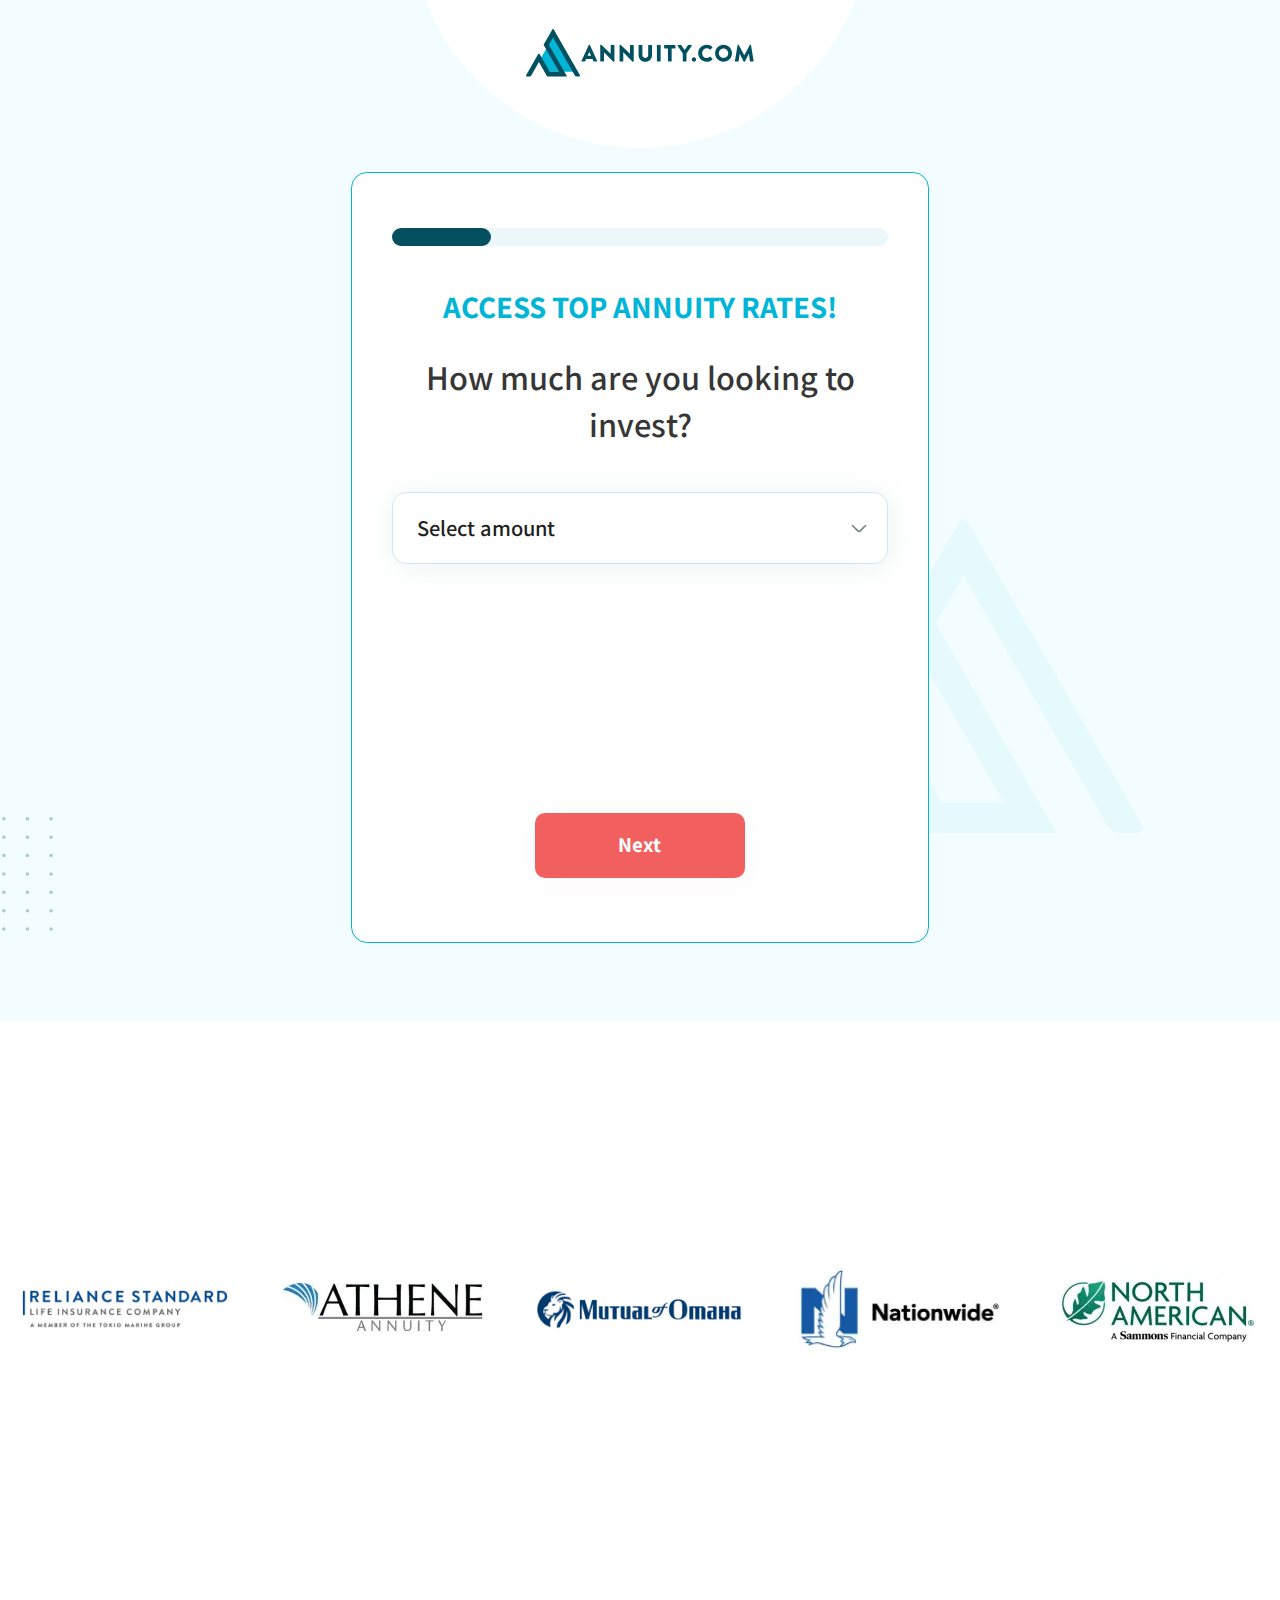
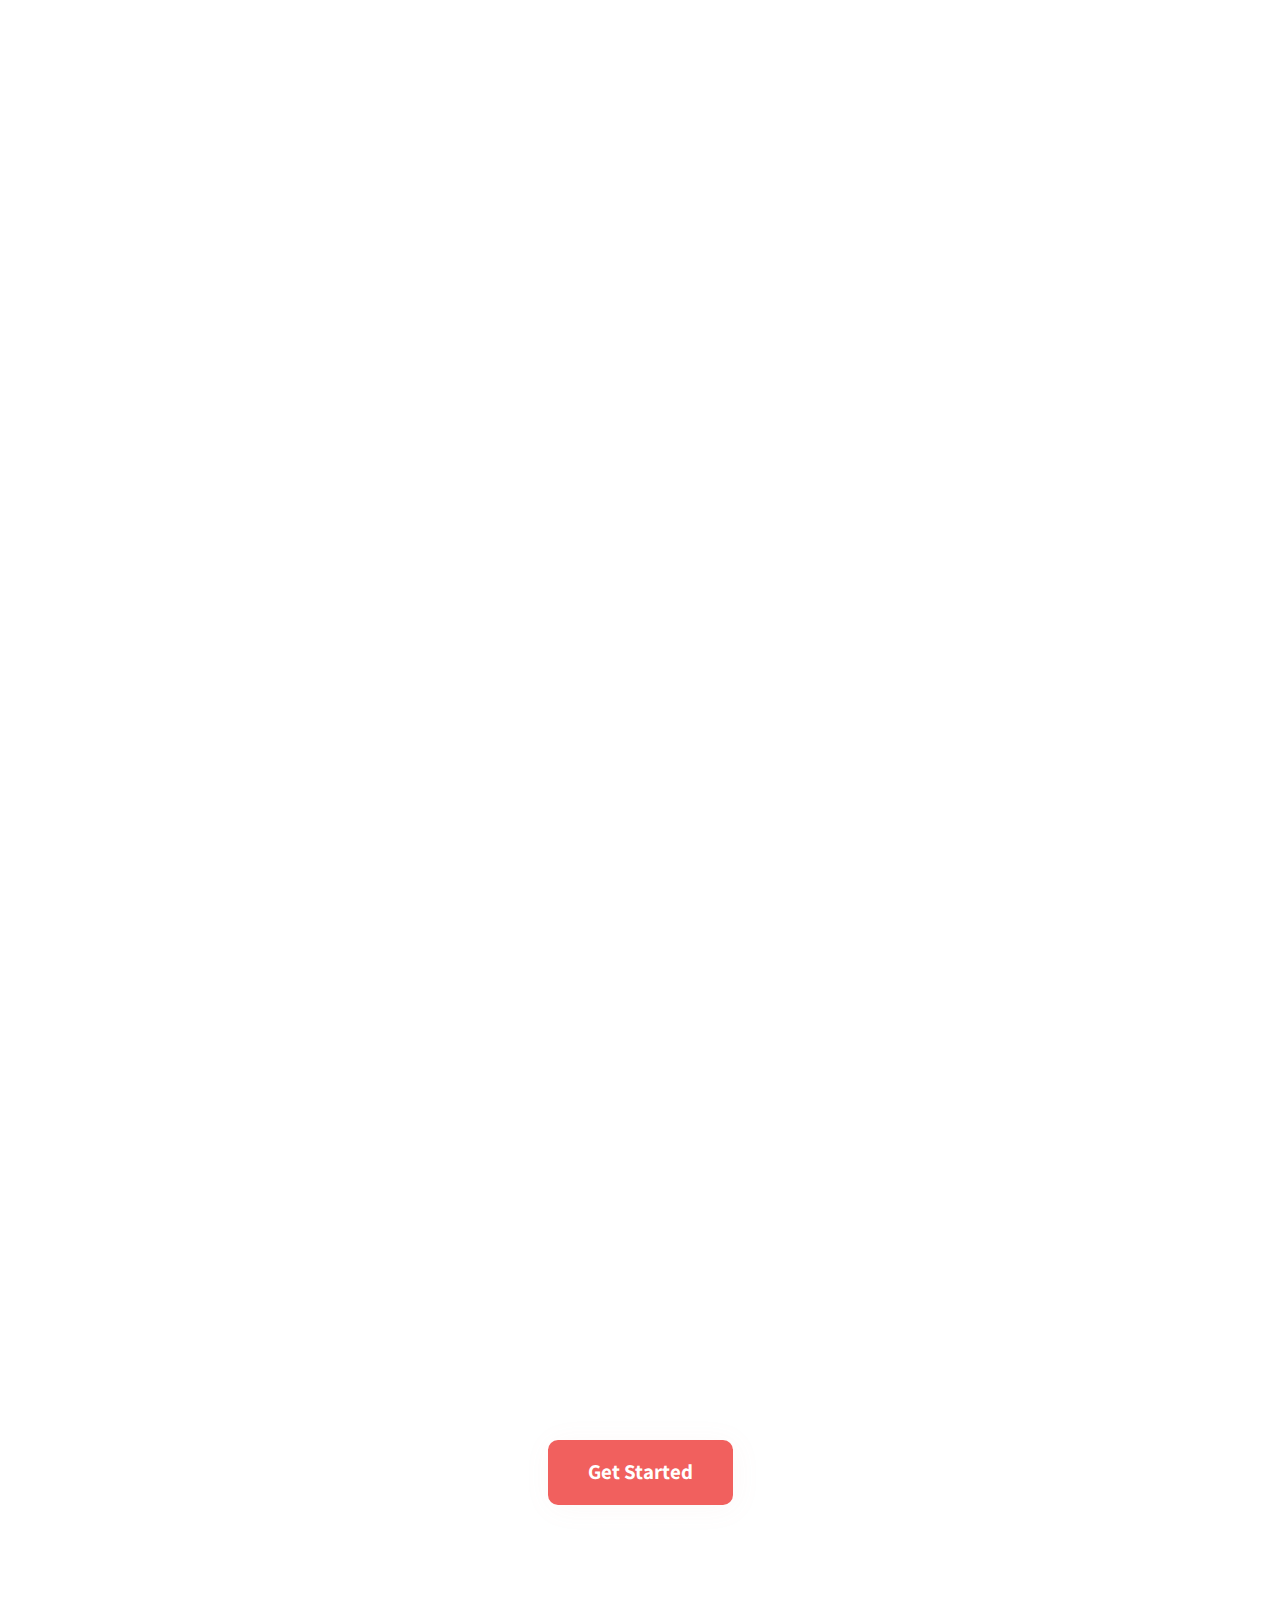
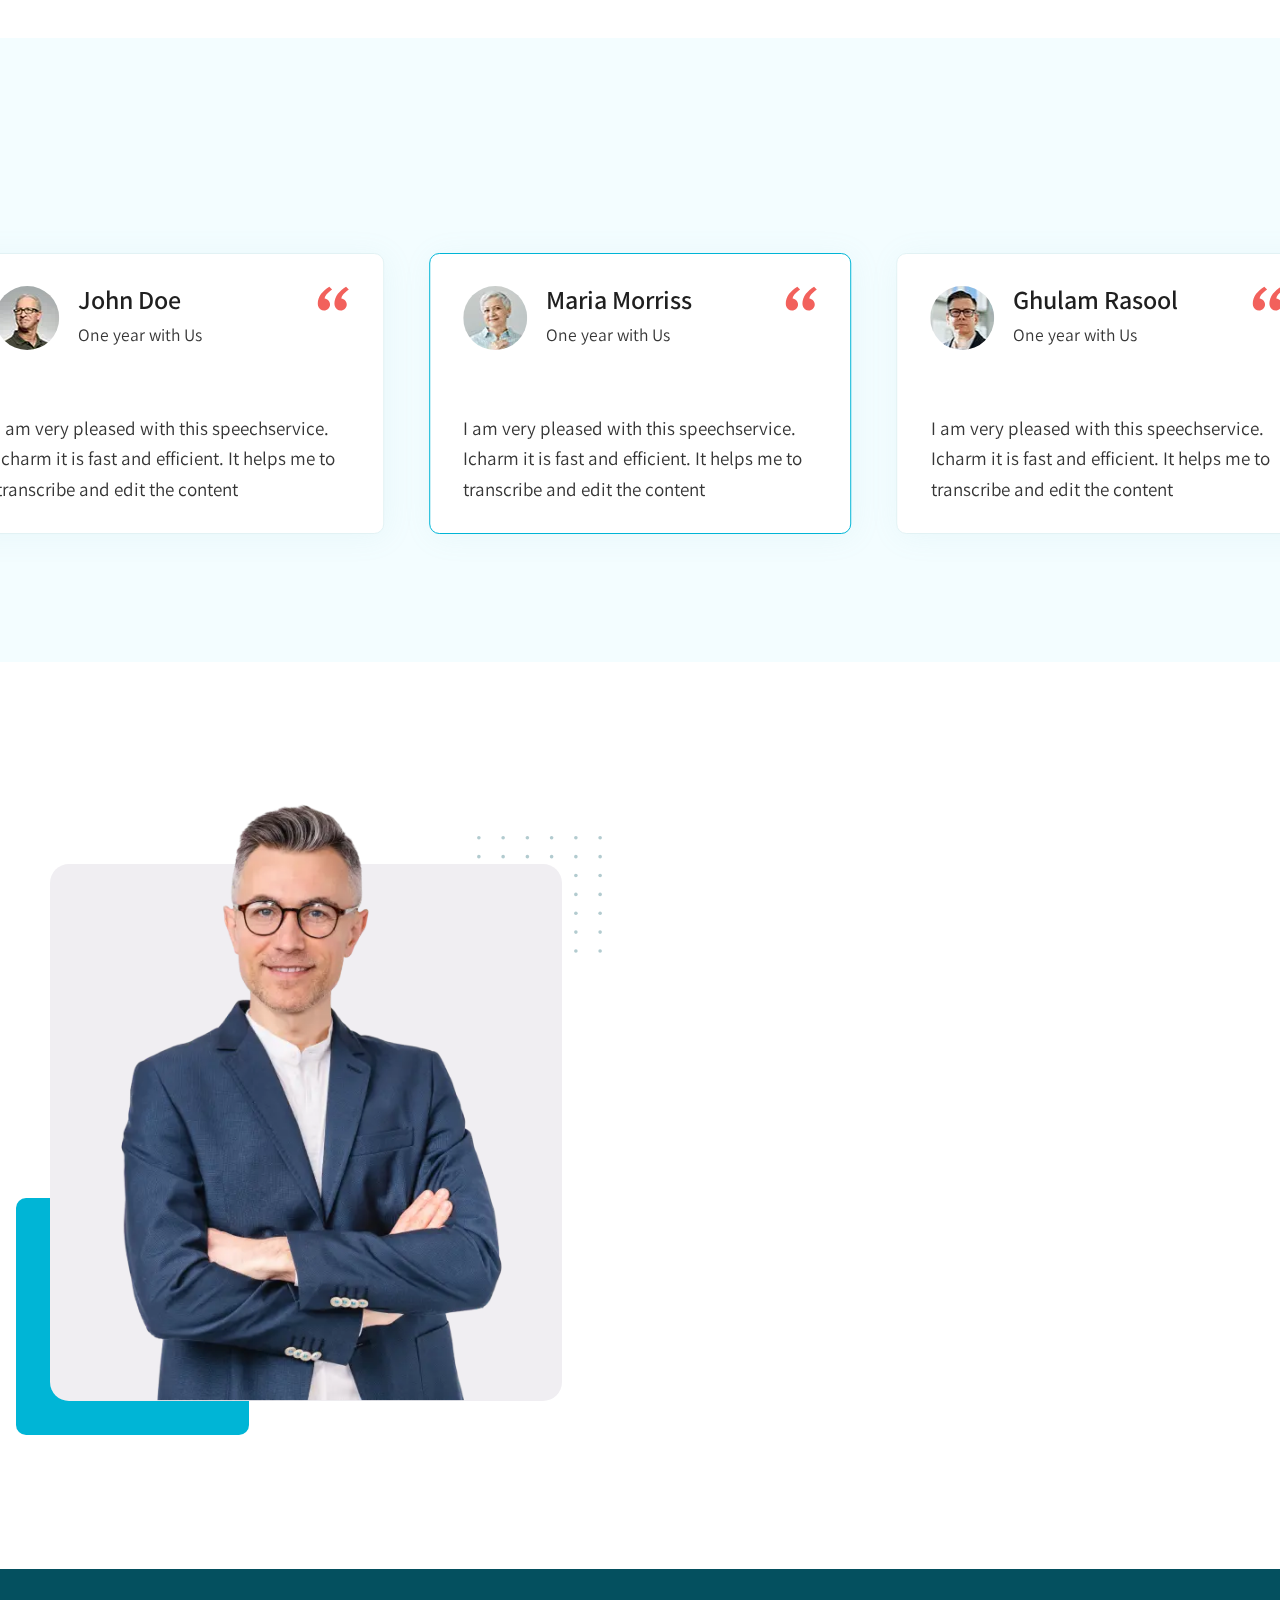
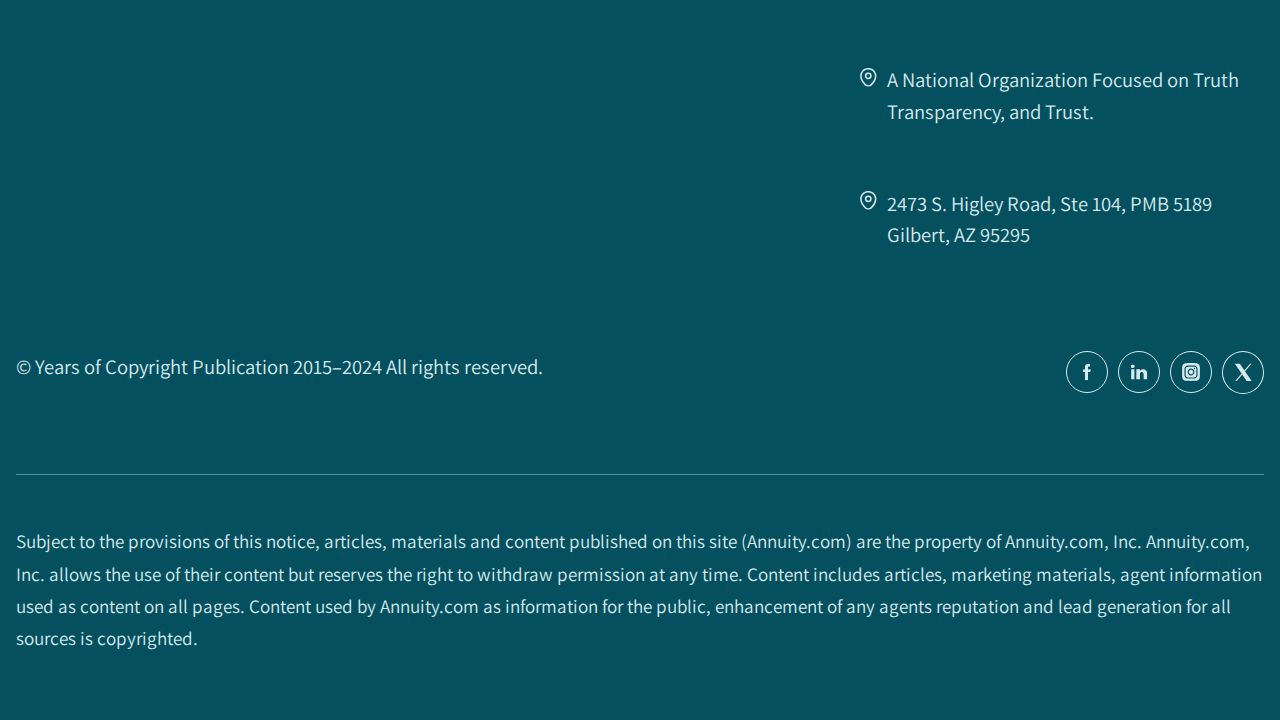
<file: landing-two.html>
<!DOCTYPE html><html lang="en"><head><meta charset="UTF-8"><meta name="viewport" content="width=device-width, initial-scale=1.0"><title>Annuity</title><!-- Favicons--><meta name="msapplication-TileColor" content="#ffc40d"><meta name="msapplication-config" content="browserconfig.xml"><meta name="theme-color" content="#00b5d6"><link rel="apple-touch-icon" sizes="180x180" href="apple-touch-icon.png"><link rel="icon" type="image/png" sizes="32x32" href="favicon-32x32.png"><link rel="icon" type="image/png" sizes="16x16" href="favicon-16x16.png"><link rel="manifest" href="site.webmanifest"><link rel="mask-icon" href="safari-pinned-tab.svg" color="#5bbad5"><link rel="shortcut icon" href="favicon.ico"><!-- Styles--><link href="css/style.min.css?v=20240816134614" rel="stylesheet"><!-- Scripts--><script src="js/app.min.js?v=20240816134614" defer></script></head><body><!-- Content wrapper--><div class="o-wrapper"><!-- Header--><div class="o-container"><header class="c-header c-header--pos--absolute"><a class="c-header__logo" href="#"><img src="img/header/logo.svg" alt="Annuity.com"></a></header></div><!-- Main--><main class="o-wrapper__main o-main o-container"><section class="o-container__full-width c-hero"><div class="o-poster-form"><div class="o-poster-form__form"><form class="c-form js-form" action="#" method="POST"><div class="c-form__progress"><div class="c-progress"><div class="c-progress__thumb js-progress-thumb"></div></div></div><div class="c-form__steps"><div class="c-form__step js-step"><p class="c-form__title">Access Top Annuity Rates!</p><label class="c-form__label" for="amount">How much are you looking to invest?</label><div class="c-form__list"><div class="c-form__input c-form__input--select"><select class="c-field c-field--select" id="amount" name="amount" required="required"><option value="">Select amount</option><option value="$10,000">$10,000</option><option value="$10,000 - $50,000">$10,000 - $50,000</option><option value="$50,000 - $100,000">$50,000 - $100,000</option><option value="$100,000 - $500,000">$100,000 - $500,000</option><option value="$500,000+">$500,000+</option></select></div></div><div class="c-form__action"><button class="c-button c-button--wide js-next" type="button">Next</button></div></div><div class="c-form__step js-step is-hidden"><p class="c-form__title">Access Top Annuity Rates!</p><label class="c-form__label" for="age">What is your age?</label><div class="c-form__list"><div class="c-form__input"><input class="c-field" id="age" type="number" name="age" placeholder="Age" min="18" max="122" required="required"/></div></div><div class="c-form__action"><button class="c-button c-button--wide js-next" type="button">Next</button><button class="c-go-back js-prev" type="button">Previous</button></div></div><div class="c-form__step js-step is-hidden"><p class="c-form__title">Access Top Annuity Rates!</p><p class="c-form__label">Personal Details:</p><ul class="c-form__list"><li class="c-form__input"><input class="c-field" type="text" name="firstname" placeholder="First name" required="required"/></li><li class="c-form__input"><input class="c-field" type="text" name="lastname" placeholder="Last name" required="required"/></li><li class="c-form__input"><input class="c-field" type="email" name="email" placeholder="Email" required="required"/></li></ul><div class="c-form__action"><button class="c-button c-button--wide js-next" type="button">Next</button><button class="c-go-back js-prev" type="button">Previous</button></div></div><div class="c-form__step js-step is-hidden"><p class="c-form__title">Access Top Annuity Rates!</p><label class="c-form__label" for="zip">What is Your Zip Code?</label><div class="c-form__list"><div class="c-form__input"><input class="c-field" id="zip" type="text" inputmode="numeric" name="zip" placeholder="Zip code" pattern="^[0-9]{5}(?:-[0-9]{4})?$" required="required"/></div></div><div class="c-form__action"><button class="c-button c-button--wide js-next" type="button">Next</button><button class="c-go-back js-prev" type="button">Previous</button></div></div><div class="c-form__step js-step is-hidden"><p class="c-form__title">Access Top Annuity Rates!</p><label class="c-form__label" for="phone">Phone number:</label><ul class="c-form__list"><li class="c-form__input"><input class="c-field" id="phone" type="tel" name="phone" placeholder="Phone" pattern="^[\+]?[\(]?[0-9]{3}[\)]?[\-\s\.]?[0-9]{3}[\-\s\.]?[0-9]{4,6}$" required="required"/></li><li class="c-form__input"><div class="c-form-group u-text-start"><input class="c-form-group__input c-checkbox" id="agree" type="checkbox" name="agree" required="required"/><label class="c-form-group__label" for="agree">I agree to receive phone calls about options and relevant information.</label></div></li></ul><div class="c-form__action"><button class="c-button c-button--wide">Submit</button><button class="c-go-back js-prev" type="button">Previous</button></div></div></div></form></div></div></section><section class="o-providers"><h2 class="o-providers__title u-title u-text-center" data-se="fade" data-se-duration="1.2s">Our Trusted <span class="u-color-cerulean">Providers</span></h2><ul class="o-providers__list"><li class="o-providers__item"><img class="c-provider" src="img/providers/reliance-standard.webp" alt="Reliance standard"></li><li class="o-providers__item"><img class="c-provider" src="img/providers/athene.webp" alt="Athene"></li><li class="o-providers__item"><img class="c-provider" src="img/providers/mutual-of-omaha.webp" alt="Mutual of Omaha"></li><li class="o-providers__item"><img class="c-provider" src="img/providers/nationwide.webp" alt="Nationwide"></li><li class="o-providers__item"><img class="c-provider" src="img/providers/north-american-company-for-life-and-health-insurance.webp" alt="North American"></li></ul></section><section class="o-simple"><div class="o-simple__head" data-se="fade-left" data-se-duration="1.2s"><div class="c-cta c-cta--decor"><h2 class="c-cta__title u-title">Small business loans made <span class="u-color-cerulean">simple</span></h2><div class="c-cta__text s-flow"><p>We know you have unique challenges and needs when it comes to business growth. That’s where we come in We have sourced trusted, reliable lenders for you. Get to the next level faster with SmallBusinessLoans.com.</p></div><div class="c-cta__action"><a class="c-button" href="#">Get An Annuity</a></div></div></div><ul class="o-simple__body"><li class="o-simple__item" data-se="zoom-in" data-se-duration="1.4s" data-se-delay="0s" data-se-once><section class="c-item c-item--undefined"><div class="c-item__picture"><img src="img/simple/clock.svg" alt=""/></div><h3 class="c-item__title">24-hour funding1</h3><div class="c-item__text"><p>Meeting your immediate financing needs is our priority. Get what you need, now.</div></section></li><li class="o-simple__item" data-se="zoom-in" data-se-duration="1.4s" data-se-delay="0.5s" data-se-once><section class="c-item c-item--undefined"><div class="c-item__picture"><img src="img/simple/status-up.svg" alt=""/></div><h3 class="c-item__title">High acceptance rate</h3><div class="c-item__text"><p>With our network of financing options, we’ll find a solution for your business.</div></section></li><li class="o-simple__item" data-se="zoom-in" data-se-duration="1.4s" data-se-delay="1s" data-se-once><section class="c-item c-item--undefined"><div class="c-item__picture"><img src="img/simple/profile-circle.svg" alt=""/></div><h3 class="c-item__title">Personalized experience</h3><div class="c-item__text"><p>Our quick form helps match you with the right lender for your unique needs.</div></section></li><li class="o-simple__item" data-se="zoom-in" data-se-duration="1.4s" data-se-delay="1.5s" data-se-once><section class="c-item c-item--undefined"><div class="c-item__picture"><img src="img/simple/tick-square.svg" alt=""/></div><h3 class="c-item__title">Here for your success</h3><div class="c-item__text"><p>Short-term financing for long term growth Your ultimate success is our goal.</div></section></li></ul></section><section class="o-financing"><header class="o-financing__head"><p class="o-financing__subtitle" data-se="fade" data-se-duration="1.2s">How it Works</p><h2 class="o-financing__title u-title" data-se="fade" data-se-duration="1.2s">Quick & easy small business <span class="u-color-cerulean">financing</span></h2></header><div class="o-financing__body"><ol class="o-financing__list"><li class="o-financing__item" data-se="fade" data-se-duration="1.2s" data-se-delay="0s" data-se-once><section class="c-item c-item--count"><div class="c-item__picture"><img src="img/financing/apply.svg" alt=""/></div><h3 class="c-item__title">Apply in minutes</h3><div class="c-item__text"><p>Start today with no prep work.</div></section></li><li class="o-financing__item" data-se="fade" data-se-duration="1.2s" data-se-delay="0.6s" data-se-once><section class="c-item c-item--count"><div class="c-item__picture"><img src="img/financing/matched.svg" alt=""/></div><h3 class="c-item__title">Get matched</h3><div class="c-item__text"><p>Find financing that makes sense for your business.</div></section></li><li class="o-financing__item" data-se="fade" data-se-duration="1.2s" data-se-delay="1.2s" data-se-once><section class="c-item c-item--count"><div class="c-item__picture"><img src="img/financing/funds-fast.svg" alt=""/></div><h3 class="c-item__title">Get your funds fast</h3><div class="c-item__text"><p>No waiting around for weeks and weeks.</div></section></li></ol><div class="o-financing__action"><a class="c-button" href="#">Get Started</a></div></div></section><section class="o-container__full-width o-testimonials"><div class="o-testimonials__head" data-se="fade" data-se-duration="1.2s"><h2 class="o-testimonials__title u-title">Testimonials</h2><div class="o-testimonials__control"><div class="c-arrows"><button class="c-arrows__left js-slider-prev" type="button"><svg class="icon"><use xlink:href="img/icons/symbol-defs.svg#slider-arrow"></use></svg></button><button class="c-arrows__right js-slider-next" type="button"><svg class="icon"><use xlink:href="img/icons/symbol-defs.svg#slider-arrow"></use></svg></button></div></div></div><div class="o-testimonials__slider"><div class="o-slider"><div class="o-slider__swiper js-slider swiper"><div class="o-slider__wrapper swiper-wrapper"><div class="o-slider__slide swiper-slide"><article class="c-card"><header class="c-card__header"><h3 class="c-card__title">John Doe</h3><p class="c-card__subtitle">One year with Us</p><img class="c-card__img" src="img/testimonials/john.webp" alt=""/></header><div class="c-card__rating"><div class="c-stars"><div class="c-stars__item"><svg class="icon"><use xlink:href="img/icons/symbol-defs.svg#star"></use></svg></div><div class="c-stars__item"><svg class="icon"><use xlink:href="img/icons/symbol-defs.svg#star"></use></svg></div><div class="c-stars__item"><svg class="icon"><use xlink:href="img/icons/symbol-defs.svg#star"></use></svg></div><div class="c-stars__item"><svg class="icon"><use xlink:href="img/icons/symbol-defs.svg#star"></use></svg></div><div class="c-stars__item c-stars__item--active"><svg class="icon"><use xlink:href="img/icons/symbol-defs.svg#star"></use></svg></div></div></div><div class="c-card__text s-flow"><p>I am very pleased with this speechservice. Icharm it is fast and efficient. It helps me to transcribe and edit the content </p></div></article></div><div class="o-slider__slide swiper-slide"><article class="c-card"><header class="c-card__header"><h3 class="c-card__title">Maria Morriss</h3><p class="c-card__subtitle">One year with Us</p><img class="c-card__img" src="img/testimonials/maria.webp" alt=""/></header><div class="c-card__rating"><div class="c-stars"><div class="c-stars__item"><svg class="icon"><use xlink:href="img/icons/symbol-defs.svg#star"></use></svg></div><div class="c-stars__item"><svg class="icon"><use xlink:href="img/icons/symbol-defs.svg#star"></use></svg></div><div class="c-stars__item"><svg class="icon"><use xlink:href="img/icons/symbol-defs.svg#star"></use></svg></div><div class="c-stars__item c-stars__item--active"><svg class="icon"><use xlink:href="img/icons/symbol-defs.svg#star"></use></svg></div><div class="c-stars__item"><svg class="icon"><use xlink:href="img/icons/symbol-defs.svg#star"></use></svg></div></div></div><div class="c-card__text s-flow"><p>I am very pleased with this speechservice. Icharm it is fast and efficient. It helps me to transcribe and edit the content </p></div></article></div><div class="o-slider__slide swiper-slide"><article class="c-card"><header class="c-card__header"><h3 class="c-card__title">Ghulam Rasool</h3><p class="c-card__subtitle">One year with Us</p><img class="c-card__img" src="img/testimonials/ghulam.webp" alt=""/></header><div class="c-card__rating"><div class="c-stars"><div class="c-stars__item c-stars__item--active"><svg class="icon"><use xlink:href="img/icons/symbol-defs.svg#star"></use></svg></div><div class="c-stars__item"><svg class="icon"><use xlink:href="img/icons/symbol-defs.svg#star"></use></svg></div><div class="c-stars__item"><svg class="icon"><use xlink:href="img/icons/symbol-defs.svg#star"></use></svg></div><div class="c-stars__item"><svg class="icon"><use xlink:href="img/icons/symbol-defs.svg#star"></use></svg></div><div class="c-stars__item"><svg class="icon"><use xlink:href="img/icons/symbol-defs.svg#star"></use></svg></div></div></div><div class="c-card__text s-flow"><p>I am very pleased with this speechservice. Icharm it is fast and efficient. It helps me to transcribe and edit the content </p></div></article></div></div></div></div></div></section><section class="o-planning"><div class="o-planning__head" data-se="fade-left" data-se-duration="2s"><div class="c-cta"><h2 class="c-cta__title u-title">We Take the Guesswork Out of Retirement <span class="u-color-cerulean">Planning</span></h2><div class="c-cta__text s-flow"><p>Our financial experts give you clear and transparent retirement guidance that just makes sense. Equipped with our personalized assistance, you can make the informed decision that is best for your financial plans and feel confident it's the best way forward.</p></div><div class="c-cta__items"><ul class="o-group-cta"><li class="o-group-cta__item" data-se="zoom-out" data-se-duration="2s" data-se-delay="0.4s" data-se-once><div class="c-pill">28 years in business</div></li><li class="o-group-cta__item" data-se="zoom-out" data-se-duration="2s" data-se-delay="1.1s" data-se-once><div class="c-pill">Over $3B in annuities Issued</div></li><li class="o-group-cta__item" data-se="zoom-out" data-se-duration="2s" data-se-delay="1.8s" data-se-once><div class="c-pill">Over 25,000 Customers Helped</div></li></ul></div><div class="c-cta__action" data-se="fade-up" data-se-duration="1.2s" data-se-delay="2.5s" data-se-once><a class="c-button" href="#">Talk to An Expert</a></div></div></div><div class="o-planning__picture"><div class="c-composition"><div class="c-composition__frame"><img src="img/planning/man-in-tuxedo.webp" alt="An elder man in a blue tuxedo."></div></div></div></section></main><!-- Footer--><div class="o-wrapper__footer"><footer class="o-container c-footer"><div class="c-footer__grid"><a class="c-footer__logo" href="#" data-se="fade-right" data-se-duration="1.2s"><img src="img/footer/logo.svg" alt="Annuity.com"></a><p class="c-footer__copyrights">© Years of Copyright Publication 2015–2024 All rights reserved.</p><ul class="c-footer__locations o-locations-footer"><li class="o-locations-footer__item"><a class="c-link-footer" href="#" target="_blank"><svg class="c-link-footer__icon icon"><use xlink:href="img/icons/symbol-defs.svg#pin"></use></svg>
A National Organization Focused on Truth Transparency, and Trust.</a></li><li class="o-locations-footer__item"><a class="c-link-footer" href="#" target="_blank"><svg class="c-link-footer__icon icon"><use xlink:href="img/icons/symbol-defs.svg#pin"></use></svg>
2473 S. Higley Road, Ste 104, PMB 5189 Gilbert, AZ 95295</a></li></ul><ul class="c-footer__social o-social-footer"><li class="o-social-footer__item"><a class="c-button-round" href="#" target="_blank"><img class="c-button-round__img" src="img/icons/facebook.svg" alt="Facebook"/></a></li><li class="o-social-footer__item"><a class="c-button-round" href="#" target="_blank"><img class="c-button-round__img" src="img/icons/linkedin.svg" alt="LinkedIn"/></a></li><li class="o-social-footer__item"><a class="c-button-round" href="#" target="_blank"><img class="c-button-round__img" src="img/icons/instagram.svg" alt="Instagram"/></a></li><li class="o-social-footer__item"><a class="c-button-round" href="#" target="_blank"><img class="c-button-round__img" src="img/icons/x.svg" alt="X"/></a></li></ul></div><hr class="c-footer__line"><div class="c-footer__basement"><p>Subject to the provisions of this notice, articles, materials and content published on this site (Annuity.com) are the property of Annuity.com, Inc. Annuity.com, Inc. allows the use of their content but reserves the right to withdraw permission at any time. Content includes articles, marketing materials, agent information used as content on all pages. Content used by Annuity.com as information for the public, enhancement of any agents reputation and lead generation for all sources is copyrighted.</p></div></footer></div></div></body></html>
</file>
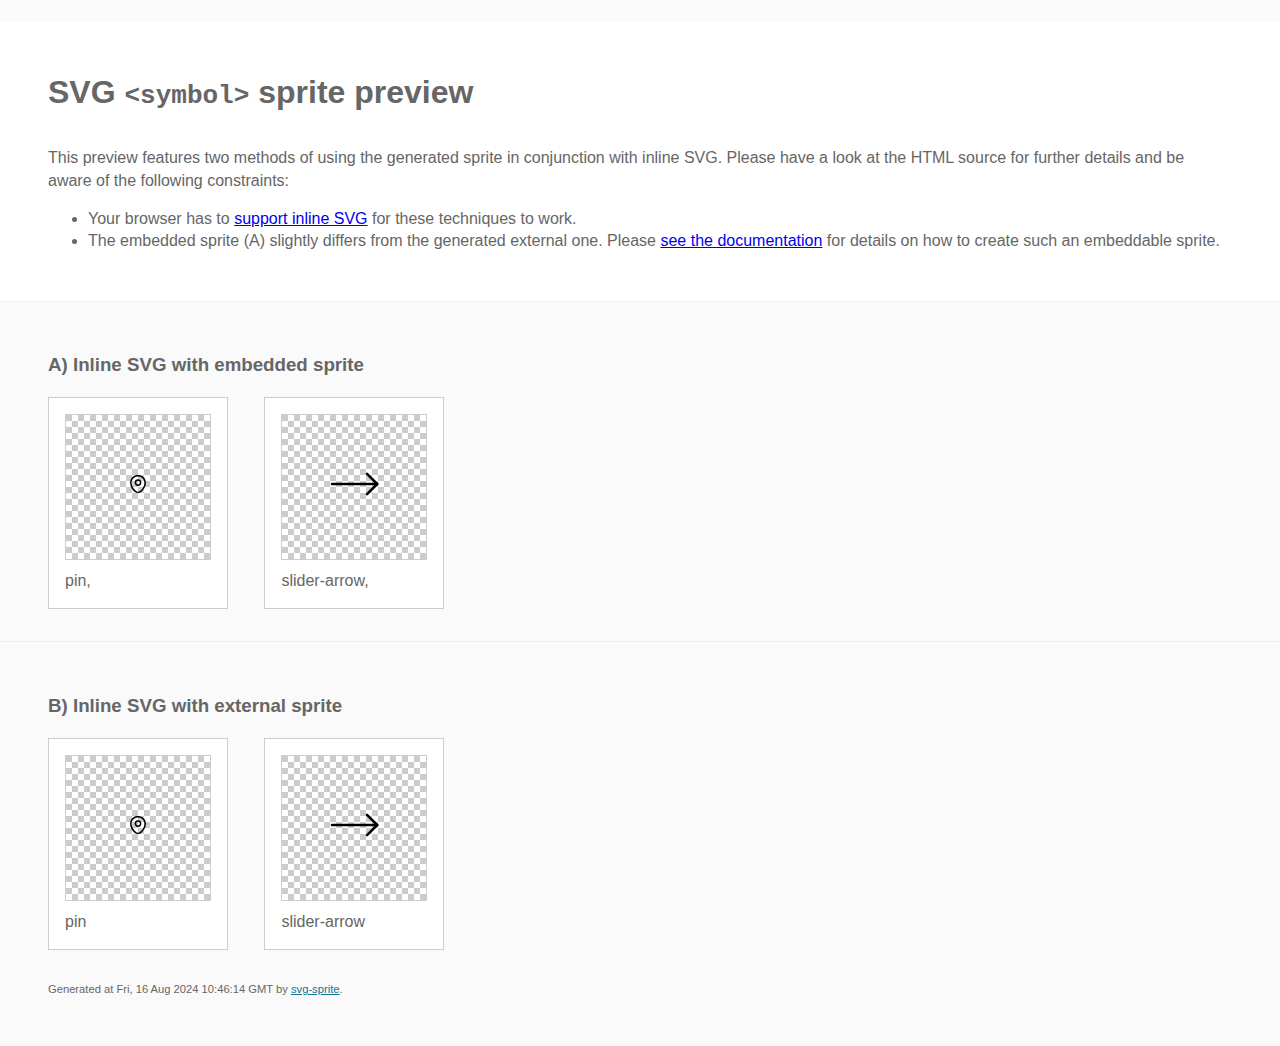
<file: img/icons/demo-external-svg.html>
<!doctype html>
<html lang="en">
    <head>
        <meta charset="utf-8">
        <title>SVG &lt;symbol&gt; sprite preview | svg-sprite</title>
        <style>
            body {
                padding: 0;
                margin: 0;
                color: #666;
                background: #fafafa;
                font-family: Arial, Helvetica, sans-serif;
                font-size: 1em;
                line-height: 1.4;
            }

            header {
                display: block;
                padding: 3em 3em 2em;
                background-color: #fff;
            }

            header p {
                margin: 2em 0 0;
            }

            section {
                border-top: 1px solid #eee;
                padding: 2em 3em 0;
            }

            section ul {
                margin: 0;
                padding: 0;
            }

            section li {
                display: inline-block;
                background-color: #fff;
                position: relative;
                margin: 0 2em 2em 0;
                vertical-align: top;
                border: 1px solid #ccc;
                padding: 1em 1em 3em;
                cursor: default;
            }

            .icon-box {
                margin: 0;
                width: 144px;
                height: 144px;
                position: relative;
                background: #ccc url("data:image/svg+xml,%3Csvg xmlns='http://www.w3.org/2000/svg' width='12' height='12'%3E%3Cpath fill='%23fff' d='M6 0h6v6H6zM0 6h6v6H0z'/%3E%3C/svg%3E") top left repeat;
                border: 1px solid #ccc;
                display: table-cell;
                vertical-align: middle;
                text-align: center;
            }

            .icon {
                display: inline-block;
            }

            h1 {
                margin-top: 0;
            }

            h2 {
                margin: 0;
                padding: 0;
                font-size: 1em;
                font-weight: 400;
                white-space: nowrap;
                overflow: hidden;
                text-overflow: ellipsis;
                position: absolute;
                left: 1em;
                right: 1em;
                bottom: 1em;
            }

            footer {
                display: block;
                margin: 0;
                padding: 0 3em 3em;
            }

            footer p {
                margin: 0;
                font-size: .7em;
            }

            footer a {
                color: #0f7595;
                margin-left: 0;
            }
        </style>

<!--
Sprite shape dimensions
====================================================================================================
You will need to set the sprite shape dimensions via CSS when you use them as inline SVG, otherwise
they would become a huge 100% in size. You may use the following dimension classes for doing so.
They might well be outsourced to an external stylesheet of course.
-->

<style>
 .svg-pin-dims { width: 16px; height: 20px; }
 .svg-slider-arrow-dims { width: 49px; height: 24px; }
</style>

<!--
====================================================================================================
-->

    </meta></head>
    <body>

<!--
Inline <symbol> SVG sprite
====================================================================================================
This is an inlined version of the generated SVG sprite. The single images may be <use>d everywhere
below within this document. Please see

    https://github.com/svg-sprite/svg-sprite/blob/main/docs/configuration.md#defs--symbol-mode

for further details on how to create this embeddable sprite variant.
-->

<svg width="0" height="0">
     <symbol viewBox="0 0 16 20" id="pin" xmlns="http://www.w3.org/2000/svg"><path fill-rule="evenodd" clip-rule="evenodd" d="M8.003 2.417c-2.8-.002-5.526 1.62-6.255 4.824-.865 3.823 1.502 7.155 3.764 9.335a3.578 3.578 0 0 0 4.967.001l.002-.001c2.27-2.18 4.636-5.504 3.77-9.327-.724-3.204-3.448-4.83-6.248-4.832Zm7.712 4.5c-.908-4.012-4.347-5.998-7.711-6C4.64.914 1.198 2.897.285 6.909c-1.05 4.643 1.849 8.495 4.186 10.748h.001a5.078 5.078 0 0 0 7.048 0c2.347-2.253 5.246-6.096 4.195-10.74ZM8 6.743a1.85 1.85 0 1 0 0 3.7 1.85 1.85 0 0 0 0-3.7Zm-3.35 1.85a3.35 3.35 0 1 1 6.7 0 3.35 3.35 0 0 1-6.7 0Z"/></symbol>
     <symbol viewBox="0 0 49 24" id="slider-arrow" xmlns="http://www.w3.org/2000/svg"><path fill-rule="evenodd" clip-rule="evenodd" d="M36.166 1a1.25 1.25 0 0 0 0 1.768L45.4 12l-9.233 9.233a1.25 1.25 0 0 0 1.768 1.768l10.117-10.117a1.25 1.25 0 0 0 0-1.767L37.934 1a1.25 1.25 0 0 0-1.768 0Z"/><path fill-rule="evenodd" clip-rule="evenodd" d="M48.536 12c0 .69-.56 1.25-1.25 1.25H2a1.25 1.25 0 1 1 0-2.5h45.286c.69 0 1.25.56 1.25 1.25Z"/></symbol>
</svg>

<!--
====================================================================================================
-->

        <header>
            <h1>SVG <code>&lt;symbol&gt;</code> sprite preview</h1>
            <p>This preview features two methods of using the generated sprite in conjunction with inline SVG. Please have a look at the HTML source for further details and be aware of the following constraints:</p>
            <ul>
                <li>Your browser has to <a href="https://caniuse.com/svg-html5" target="_blank" rel="noopener noreferrer">support inline SVG</a> for these techniques to work.</li>
                <li>The embedded sprite (A) slightly differs from the generated external one. Please <a href="https://github.com/svg-sprite/svg-sprite/blob/main/docs/configuration.md#defs--symbol-mode" target="_blank" rel="noopener noreferrer">see the documentation</a> for details on how to create such an embeddable sprite.</li>
            </ul>
        </header>
        <section>

<!--
A) Inline SVG with embedded sprite
====================================================================================================
These SVG images make use of fragment identifiers (IDs) and are extracted out of the inline sprite
embedded above. They may be styled via CSS.
-->

            <h3>A) Inline SVG with embedded sprite</h3>
            <ul>

             <li title="pin">
                    <div class="icon-box">
                        <svg class="svg-pin-dims">
                            <use xlink:href="#pin"/>
                        </svg>
                    </div>
                    <h2>pin, </h2>
                </li>
             <li title="slider-arrow">
                    <div class="icon-box">
                        <svg class="svg-slider-arrow-dims">
                            <use xlink:href="#slider-arrow"/>
                        </svg>
                    </div>
                    <h2>slider-arrow, </h2>
                </li>
         </ul>

<!--
====================================================================================================
-->

        </section>
        <section>

<!--
B) Inline SVG with external sprite
====================================================================================================
These SVG images make use of an URL + fragment identifiers (IDs) and refer to the regular external
SVG sprite. They may be styled via CSS.
-->

            <h3>B) Inline SVG with external sprite</h3>
            <ul>

             <li title="pin">
                    <div class="icon-box">
                        <svg class="svg-pin-dims">
                            <use xlink:href="symbol-defs.svg#pin"/>
                        </svg>
                    </div>
                    <h2>pin</h2>
                </li>
             <li title="slider-arrow">
                    <div class="icon-box">
                        <svg class="svg-slider-arrow-dims">
                            <use xlink:href="symbol-defs.svg#slider-arrow"/>
                        </svg>
                    </div>
                    <h2>slider-arrow</h2>
                </li>
         </ul>

<!--
====================================================================================================
-->

        </section>
        <footer>
            <p>Generated at Fri, 16 Aug 2024 10:46:14 GMT by <a href="https://github.com/svg-sprite/svg-sprite" target="_blank" rel="noopener noreferrer">svg-sprite</a>.</p>
        </footer>
    </body>
</html>
</file>
<file: css/style.min.css>
@import "https://fonts.googleapis.com/css2?family=Assistant:wght@200..800&display=swap";@font-face{font-family:swiper-icons;font-style:normal;font-weight:400;src:url("data:application/font-woff;charset=utf-8;base64, [base64]//wADZ2x5ZgAAAywAAADMAAAD2MHtryVoZWFkAAABbAAAADAAAAA2E2+eoWhoZWEAAAGcAAAAHwAAACQC9gDzaG10eAAAAigAAAAZAAAArgJkABFsb2NhAAAC0AAAAFoAAABaFQAUGG1heHAAAAG8AAAAHwAAACAAcABAbmFtZQAAA/gAAAE5AAACXvFdBwlwb3N0AAAFNAAAAGIAAACE5s74hXjaY2BkYGAAYpf5Hu/j+W2+MnAzMYDAzaX6QjD6/4//Bxj5GA8AuRwMYGkAPywL13jaY2BkYGA88P8Agx4j+/8fQDYfA1AEBWgDAIB2BOoAeNpjYGRgYNBh4GdgYgABEMnIABJzYNADCQAACWgAsQB42mNgYfzCOIGBlYGB0YcxjYGBwR1Kf2WQZGhhYGBiYGVmgAFGBiQQkOaawtDAoMBQxXjg/wEGPcYDDA4wNUA2CCgwsAAAO4EL6gAAeNpj2M0gyAACqxgGNWBkZ2D4/wMA+xkDdgAAAHjaY2BgYGaAYBkGRgYQiAHyGMF8FgYHIM3DwMHABGQrMOgyWDLEM1T9/w8UBfEMgLzE////P/5//f/V/xv+r4eaAAeMbAxwIUYmIMHEgKYAYjUcsDAwsLKxc3BycfPw8jEQA/[base64]/uznmfPFBNODM2K7MTQ45YEAZqGP81AmGGcF3iPqOop0r1SPTaTbVkfUe4HXj97wYE+yNwWYxwWu4v1ugWHgo3S1XdZEVqWM7ET0cfnLGxWfkgR42o2PvWrDMBSFj/IHLaF0zKjRgdiVMwScNRAoWUoH78Y2icB/yIY09An6AH2Bdu/UB+yxopYshQiEvnvu0dURgDt8QeC8PDw7Fpji3fEA4z/PEJ6YOB5hKh4dj3EvXhxPqH/SKUY3rJ7srZ4FZnh1PMAtPhwP6fl2PMJMPDgeQ4rY8YT6Gzao0eAEA409DuggmTnFnOcSCiEiLMgxCiTI6Cq5DZUd3Qmp10vO0LaLTd2cjN4fOumlc7lUYbSQcZFkutRG7g6JKZKy0RmdLY680CDnEJ+UMkpFFe1RN7nxdVpXrC4aTtnaurOnYercZg2YVmLN/d/gczfEimrE/fs/bOuq29Zmn8tloORaXgZgGa78yO9/cnXm2BpaGvq25Dv9S4E9+5SIc9PqupJKhYFSSl47+Qcr1mYNAAAAeNptw0cKwkAAAMDZJA8Q7OUJvkLsPfZ6zFVERPy8qHh2YER+3i/BP83vIBLLySsoKimrqKqpa2hp6+jq6RsYGhmbmJqZSy0sraxtbO3sHRydnEMU4uR6yx7JJXveP7WrDycAAAAAAAH//wACeNpjYGRgYOABYhkgZgJCZgZNBkYGLQZtIJsFLMYAAAw3ALgAeNolizEKgDAQBCchRbC2sFER0YD6qVQiBCv/H9ezGI6Z5XBAw8CBK/m5iQQVauVbXLnOrMZv2oLdKFa8Pjuru2hJzGabmOSLzNMzvutpB3N42mNgZGBg4GKQYzBhYMxJLMlj4GBgAYow/P/PAJJhLM6sSoWKfWCAAwDAjgbRAAB42mNgYGBkAIIbCZo5IPrmUn0hGA0AO8EFTQAA") format("woff")}:root{--swiper-theme-color:#007aff}:host{display:block;margin-left:auto;margin-right:auto;position:relative;z-index:1}.swiper{display:block;list-style:none;margin-left:auto;margin-right:auto;overflow:hidden;padding:0;position:relative;z-index:1}.swiper-vertical>.swiper-wrapper{flex-direction:column}.swiper-wrapper{box-sizing:content-box;display:flex;height:100%;position:relative;transition-property:transform;transition-timing-function:var(--swiper-wrapper-transition-timing-function,initial);width:100%;z-index:1}.swiper-android .swiper-slide,.swiper-ios .swiper-slide,.swiper-wrapper{transform:translateZ(0)}.swiper-horizontal{touch-action:pan-y}.swiper-vertical{touch-action:pan-x}.swiper-slide{display:block;flex-shrink:0;height:100%;position:relative;transition-property:transform;width:100%}.swiper-slide-invisible-blank{visibility:hidden}.swiper-autoheight,.swiper-autoheight .swiper-slide{height:auto}.swiper-autoheight .swiper-wrapper{align-items:flex-start;transition-property:transform,height}.swiper-backface-hidden .swiper-slide{backface-visibility:hidden;transform:translateZ(0)}.swiper-3d.swiper-css-mode .swiper-wrapper{perspective:1200px}.swiper-3d .swiper-wrapper{transform-style:preserve-3d}.swiper-3d{perspective:1200px}.swiper-3d .swiper-cube-shadow,.swiper-3d .swiper-slide{transform-style:preserve-3d}.swiper-css-mode>.swiper-wrapper{overflow:auto;scrollbar-width:none;-ms-overflow-style:none}.swiper-css-mode>.swiper-wrapper::-webkit-scrollbar{display:none}.swiper-css-mode>.swiper-wrapper>.swiper-slide{scroll-snap-align:start start}.swiper-css-mode.swiper-horizontal>.swiper-wrapper{-ms-scroll-snap-type:x mandatory;scroll-snap-type:x mandatory}.swiper-css-mode.swiper-vertical>.swiper-wrapper{-ms-scroll-snap-type:y mandatory;scroll-snap-type:y mandatory}.swiper-css-mode.swiper-free-mode>.swiper-wrapper{-ms-scroll-snap-type:none;scroll-snap-type:none}.swiper-css-mode.swiper-free-mode>.swiper-wrapper>.swiper-slide{scroll-snap-align:none}.swiper-css-mode.swiper-centered>.swiper-wrapper:before{content:"";flex-shrink:0;order:9999}.swiper-css-mode.swiper-centered>.swiper-wrapper>.swiper-slide{scroll-snap-align:center center;scroll-snap-stop:always}.swiper-css-mode.swiper-centered.swiper-horizontal>.swiper-wrapper>.swiper-slide:first-child{margin-inline-start:var(--swiper-centered-offset-before)}.swiper-css-mode.swiper-centered.swiper-horizontal>.swiper-wrapper:before{height:100%;min-height:1px;width:var(--swiper-centered-offset-after)}.swiper-css-mode.swiper-centered.swiper-vertical>.swiper-wrapper>.swiper-slide:first-child{margin-block-start:var(--swiper-centered-offset-before)}.swiper-css-mode.swiper-centered.swiper-vertical>.swiper-wrapper:before{height:var(--swiper-centered-offset-after);min-width:1px;width:100%}.swiper-3d .swiper-slide-shadow,.swiper-3d .swiper-slide-shadow-bottom,.swiper-3d .swiper-slide-shadow-left,.swiper-3d .swiper-slide-shadow-right,.swiper-3d .swiper-slide-shadow-top{height:100%;left:0;pointer-events:none;position:absolute;top:0;width:100%;z-index:10}.swiper-3d .swiper-slide-shadow{background:rgba(0,0,0,.15)}.swiper-3d .swiper-slide-shadow-left{background-image:linear-gradient(270deg,rgba(0,0,0,.5),transparent)}.swiper-3d .swiper-slide-shadow-right{background-image:linear-gradient(90deg,rgba(0,0,0,.5),transparent)}.swiper-3d .swiper-slide-shadow-top{background-image:linear-gradient(0deg,rgba(0,0,0,.5),transparent)}.swiper-3d .swiper-slide-shadow-bottom{background-image:linear-gradient(180deg,rgba(0,0,0,.5),transparent)}.swiper-lazy-preloader{border:4px solid var(--swiper-preloader-color,var(--swiper-theme-color));border-radius:50%;border-top:4px solid transparent;box-sizing:border-box;height:42px;left:50%;margin-left:-21px;margin-top:-21px;position:absolute;top:50%;transform-origin:50%;width:42px;z-index:10}.swiper-watch-progress .swiper-slide-visible .swiper-lazy-preloader,.swiper:not(.swiper-watch-progress) .swiper-lazy-preloader{animation:swiper-preloader-spin 1s linear infinite}.swiper-lazy-preloader-white{--swiper-preloader-color:#fff}.swiper-lazy-preloader-black{--swiper-preloader-color:#000}@keyframes swiper-preloader-spin{0%{transform:rotate(0deg)}to{transform:rotate(1turn)}}[data-se]{transition-duration:.3s}[data-se].is-visible{transition-duration:.5s}[data-se-duration="0.1s"].is-visible{transition-duration:.1s}[data-se-duration="0.2s"].is-visible{transition-duration:.2s}[data-se-duration="0.3s"].is-visible{transition-duration:.3s}[data-se-duration="0.4s"].is-visible{transition-duration:.4s}[data-se-duration="0.5s"].is-visible{transition-duration:.5s}[data-se-duration="0.6s"].is-visible{transition-duration:.6s}[data-se-duration="0.7s"].is-visible{transition-duration:.7s}[data-se-duration="0.8s"].is-visible{transition-duration:.8s}[data-se-duration="0.9s"].is-visible{transition-duration:.9s}[data-se-duration="1s"].is-visible{transition-duration:1s}[data-se-duration="1.1s"].is-visible{transition-duration:1.1s}[data-se-duration="1.2s"].is-visible{transition-duration:1.2s}[data-se-duration="1.3s"].is-visible{transition-duration:1.3s}[data-se-duration="1.4s"].is-visible{transition-duration:1.4s}[data-se-duration="1.5s"].is-visible{transition-duration:1.5s}[data-se-duration="1.6s"].is-visible{transition-duration:1.6s}[data-se-duration="1.7s"].is-visible{transition-duration:1.7s}[data-se-duration="1.8s"].is-visible{transition-duration:1.8s}[data-se-duration="1.9s"].is-visible{transition-duration:1.9s}[data-se-duration="2s"].is-visible{transition-duration:2s}[data-se-duration="2.1s"].is-visible{transition-duration:2.1s}[data-se-duration="2.2s"].is-visible{transition-duration:2.2s}[data-se-duration="2.3s"].is-visible{transition-duration:2.3s}[data-se-duration="2.4s"].is-visible{transition-duration:2.4s}[data-se-duration="2.5s"].is-visible{transition-duration:2.5s}[data-se-duration="2.6s"].is-visible{transition-duration:2.6s}[data-se-duration="2.7s"].is-visible{transition-duration:2.7s}[data-se-duration="2.8s"].is-visible{transition-duration:2.8s}[data-se-duration="2.9s"].is-visible{transition-duration:2.9s}[data-se-duration="3s"].is-visible{transition-duration:3s}[data-se-delay="0.1s"].is-visible{transition-delay:.1s}[data-se-delay="0.2s"].is-visible{transition-delay:.2s}[data-se-delay="0.3s"].is-visible{transition-delay:.3s}[data-se-delay="0.4s"].is-visible{transition-delay:.4s}[data-se-delay="0.5s"].is-visible{transition-delay:.5s}[data-se-delay="0.6s"].is-visible{transition-delay:.6s}[data-se-delay="0.7s"].is-visible{transition-delay:.7s}[data-se-delay="0.8s"].is-visible{transition-delay:.8s}[data-se-delay="0.9s"].is-visible{transition-delay:.9s}[data-se-delay="1s"].is-visible{transition-delay:1s}[data-se-delay="1.1s"].is-visible{transition-delay:1.1s}[data-se-delay="1.2s"].is-visible{transition-delay:1.2s}[data-se-delay="1.3s"].is-visible{transition-delay:1.3s}[data-se-delay="1.4s"].is-visible{transition-delay:1.4s}[data-se-delay="1.5s"].is-visible{transition-delay:1.5s}[data-se-delay="1.6s"].is-visible{transition-delay:1.6s}[data-se-delay="1.7s"].is-visible{transition-delay:1.7s}[data-se-delay="1.8s"].is-visible{transition-delay:1.8s}[data-se-delay="1.9s"].is-visible{transition-delay:1.9s}[data-se-delay="2s"].is-visible{transition-delay:2s}[data-se-delay="2.1s"].is-visible{transition-delay:2.1s}[data-se-delay="2.2s"].is-visible{transition-delay:2.2s}[data-se-delay="2.3s"].is-visible{transition-delay:2.3s}[data-se-delay="2.4s"].is-visible{transition-delay:2.4s}[data-se-delay="2.5s"].is-visible{transition-delay:2.5s}[data-se-delay="2.6s"].is-visible{transition-delay:2.6s}[data-se-delay="2.7s"].is-visible{transition-delay:2.7s}[data-se-delay="2.8s"].is-visible{transition-delay:2.8s}[data-se-delay="2.9s"].is-visible{transition-delay:2.9s}[data-se-delay="3s"].is-visible{transition-delay:3s}[data-se|=fade]{transition-property:opacity,transform}[data-se=fade]:not(.is-visible){opacity:0}[data-se=fade-left]:not(.is-visible){opacity:0;transform:translateX(160px)}[data-se=fade-right]:not(.is-visible){opacity:0;transform:translateX(-160px)}[data-se=fade-up]:not(.is-visible){opacity:0;transform:translateY(80px)}[data-se=fade-down]:not(.is-visible){opacity:0;transform:translateY(-80px)}[data-se|=zoom]{transition-property:opacity,transform}[data-se=zoom-in]:not(.is-visible){opacity:0;transform:scale(0)}[data-se=zoom-out]:not(.is-visible){opacity:0;transform:scale(2)}[data-se|=flip]{backface-visibility:hidden;transition-property:transform}[data-se=flip-left]:not(.is-visible){transform:perspective(2500px) rotateY(-100deg)}[data-se=flip-right]:not(.is-visible){transform:perspective(2500px) rotateY(100deg)}[data-se=flip-up]:not(.is-visible){transform:perspective(2500px) rotateX(-100deg)}[data-se=flip-down]:not(.is-visible){transform:perspective(2500px) rotateX(100deg)}*,:after,:before{border:unset;box-sizing:border-box;margin:0;padding:0}html{scroll-behavior:smooth}body,html{block-size:100%}a{color:unset;text-decoration:unset}a[href^="tel:"]{white-space:nowrap}li{list-style:none}address,h1,h2,h3,h4,h5,h6{font:unset}canvas,img,picture,svg,video{block-size:auto;display:block;max-inline-size:100%}img{font-style:italic}button,input,select,textarea{background-color:unset;color:unset;font:unset}button,label[for],option,select{cursor:pointer}input[type=email],input[type=tel],input[type=text],textarea{-webkit-appearance:unset;-moz-appearance:unset;appearance:unset}textarea{overflow:auto;resize:vertical}input[type=search]::-webkit-search-cancel-button,input[type=search]::-webkit-search-decoration{display:none}input[type=number]{-webkit-appearance:textfield;-moz-appearance:textfield;appearance:textfield}input[type=number]::-webkit-inner-spin-button,input[type=number]::-webkit-outer-spin-button{-webkit-appearance:none;appearance:none}.u-title{color:#1f1f1f;font-size:clamp(1.875rem,1.3759rem + 2.0478vw,3.375rem);font-weight:700;line-height:1.3333;text-transform:capitalize}body{color:#363636;font-family:assistant,sans-serif;line-height:1.625}.o-wrapper{display:flex;flex-direction:column;min-block-size:100%;overflow:clip}.o-wrapper__main{flex:auto}.o-wrapper__footer{margin-block-start:clamp(3.125rem,.8372rem + 9.3857vw,10rem)}.u-menu-lock{overflow:hidden}.u-color-cerulean{color:#00b5d6}.u-text-center{text-align:center}.u-text-start{text-align:start}.s-flow>*+*{margin-block-start:.625rem}.icon{block-size:1em;inline-size:1em;fill:currentcolor;stroke:currentcolor;stroke-width:0}.c-button{background-color:#f1605e;border-radius:.625rem;box-shadow:.125rem .1875rem 1.875rem hsla(2,45%,66%,.06);color:#fff;display:inline-block;font-size:clamp(1.125rem,1.0418rem + .3413vw,1.375rem);font-weight:700;line-height:1.4444;padding-block:.9375rem;padding-inline:2.5rem;text-align:center;transition:background-color .3s}.c-button:focus-visible{background-color:#04505f}.c-button--wide{min-inline-size:clamp(10.3125rem,9.0854rem + 5.0341vw,14rem)}.c-burger__icon{block-size:1.5em;display:block;inline-size:2.375em;position:relative}.c-burger__icon:after,.c-burger__icon:before,.c-burger__line{background-color:currentcolor;block-size:.25em;border-radius:.125em;content:"";inset-inline:0;position:absolute;transition:transform .3s,inset .3s}.c-burger__icon:before{inset-block-start:0}.c-burger__line{inset-block-start:50%;transform:translateY(-50%)}.c-burger__icon:after{inset-block-end:0}.c-burger[aria-expanded=true] .c-burger__icon:before{inset-block-start:50%;transform:translateY(-50%) rotate(-45deg)}.c-burger[aria-expanded=true] .c-burger__icon:after{inset-block-end:50%;transform:translateY(50%) rotate(45deg)}.c-burger[aria-expanded=true] .c-burger__line{transform:translateY(-50%) scaleX(0)}.c-header{display:grid;isolation:isolate;justify-items:center;padding-block-start:1.8125rem;position:relative;z-index:100}.c-header--pos--absolute{inset-inline:0;position:absolute}.c-header:before{aspect-ratio:1;background-color:#fff;border-radius:50%;content:"";inline-size:clamp(21rem,17.6724rem + 13.6519vw,31rem);inset-block-start:clamp(-21.3125rem,-10.4005rem + -11.1775vw,-13.125rem);inset-inline-start:50%;-o-object-fit:contain;object-fit:contain;position:absolute;transform:translateX(-50%);z-index:-1}.c-header__logo{aspect-ratio:166.401/34.413;inline-size:clamp(10.4000625rem,8.6905rem + 7.0136vw,15.5375rem);margin-inline:auto}.c-hero{background-color:#f3fdff;isolation:isolate;padding-block:clamp(9.125rem,8.4179rem + 2.901vw,11.25rem) clamp(2.5rem,1.4601rem + 4.2662vw,5.625rem);position:relative}.c-hero:before{aspect-ratio:73/68;background:url(../img/grid.svg) 50%/contain;content:"";inline-size:clamp(4.5625rem,3.1898rem + 5.6314vw,8.6875rem);inset-block-end:35.27%;inset-inline-start:clamp(-4.9375rem,-1.7722rem + -3.2423vw,-2.5625rem);position:absolute;z-index:-1}.c-cta-hero__title{color:#1f1f1f;font-size:clamp(3rem,2.1681rem + 3.413vw,5.5rem);font-weight:800;line-height:1.2083;text-transform:capitalize}*+.c-cta-hero__title{margin-block-start:clamp(1.875rem,1.2511rem + 2.5597vw,3.75rem)}.c-cta-hero__text{font-size:clamp(1.0625rem,.8337rem + .9386vw,1.75rem);line-height:1.5294}*+.c-cta-hero__text{margin-block-start:clamp(.875rem,.3343rem + 2.2184vw,2.5rem)}.c-cta-hero__action{display:grid}*+.c-cta-hero__action{margin-block-start:clamp(1.875rem,1.2511rem + 2.5597vw,3.75rem)}.c-progress{background-color:#ecf7fa;border-radius:3.75rem}.c-progress__thumb{background-color:#04505f;block-size:clamp(.75rem,.5836rem + .6826vw,1.25rem);border-radius:inherit;transition:inline-size .3s}.c-field{border:.0625rem solid #c9e9ef;border-radius:.875rem;box-shadow:.125rem .1875rem 1.875rem rgba(64,119,130,.09);color:#1f1f1f;font-size:clamp(1.125rem,1.0002rem + .5119vw,1.5rem);font-weight:600;inline-size:100%;line-height:1.6667;padding-block:clamp(.9375rem,.8335rem + .4266vw,1.25rem);padding-inline:clamp(1.25rem,1.1252rem + .5119vw,1.625rem);text-align:center;transition:border-color .3s}.c-field:focus-visible{border-color:#00b5d6}.c-field--select{-webkit-appearance:none;-moz-appearance:none;appearance:none;text-align:revert}.c-field.has-error,.c-field:user-invalid{border-color:red}.c-form{background-color:#fff;border:.0625rem solid #00b5d6;padding-block:clamp(2.5rem,2.084rem + 1.7065vw,3.75rem) clamp(2.8125rem,2.2926rem + 2.1331vw,4.375rem);padding-inline:1rem}*+.c-form__progress{margin-block-start:clamp(1.875rem,1.563rem + 1.2799vw,2.8125rem)}.c-form__steps{display:grid;grid-template-areas:"stack";isolation:isolate}*+.c-form__steps{margin-block-start:clamp(1.875rem,1.563rem + 1.2799vw,2.8125rem)}.c-form__step{display:flex;flex-direction:column;grid-area:stack;text-align:center;transition:visibility .5s,opacity .5s}.c-form__step.is-hidden{opacity:0;visibility:hidden;z-index:-1}.c-form__title{color:#00b5d6;font-size:clamp(1.375rem,1.1254rem + 1.0239vw,2.125rem);font-weight:700;line-height:1.5455;text-transform:uppercase}*+.c-form__title{margin-block-start:clamp(1.875rem,1.563rem + 1.2799vw,2.8125rem)}.c-form__label{font-size:clamp(1.5rem,1.2088rem + 1.1945vw,2.375rem);font-weight:600;line-height:1.4167}*+.c-form__label{margin-block-start:clamp(.875rem,.5422rem + 1.3652vw,1.875rem)}.c-form__list{flex:auto}*+.c-form__list{margin-block-start:clamp(1.8125rem,1.4173rem + 1.6212vw,3rem)}*+.c-form__input{margin-block-start:clamp(.75rem,.5836rem + .6826vw,1.25rem)}.c-form__input--select{position:relative}.c-form__input--select:after{aspect-ratio:1;background:url(../img/icons/arrow-down.svg) 50%/contain no-repeat;content:"";inline-size:1.25rem;inset-block-start:50%;inset-inline-end:clamp(.9375rem,.8335rem + .4266vw,1.25rem);pointer-events:none;position:absolute;transform:translateY(-50%)}.c-form__action{display:grid;gap:clamp(.9375rem,.8335rem + .4266vw,1.25rem)}*+.c-form__action{margin-block-start:clamp(3.125rem,2.5011rem + 2.5597vw,5rem)}.c-footer{background-color:#04505f;color:#d6e9ed;padding-block:clamp(3.125rem,1.8771rem + 5.1195vw,6.875rem) clamp(3.125rem,2.709rem + 1.7065vw,4.375rem)}.c-footer__grid{display:grid;grid-template-areas:"logo" "copyrights" "locations" "social"}*+.c-footer__grid{margin-block-start:1.875rem}.c-footer__logo{aspect-ratio:192.509/39.813;grid-area:logo;inline-size:12.0318125rem}.c-footer__logo img{block-size:100%;inline-size:100%;-o-object-fit:contain;object-fit:contain}.c-footer__copyrights{font-size:clamp(1rem,.8752rem + .5119vw,1.375rem);grid-area:copyrights}.c-footer__locations{grid-area:locations}.c-footer__social{grid-area:social}.c-footer__line{border-block-start:.0625rem solid #5a8c96}*+.c-footer__line{margin-block-start:2.5rem}.c-footer__basement{font-size:clamp(1rem,.9168rem + .3413vw,1.25rem)}*+.c-footer__basement{margin-block-start:1.875rem}*+.o-locations-footer__item{margin-block-start:1.5625rem}.c-link-footer{align-items:baseline;display:inline-flex;font-size:clamp(1rem,.8752rem + .5119vw,1.375rem);gap:.5rem;transition:color .3s}.c-link-footer:focus-visible{color:#00b5d6}.c-link-footer__icon{flex:none}.o-social-footer{display:flex;flex-wrap:wrap;gap:.625rem}.o-social-footer__item{flex:none}.c-cta{display:grid}.c-cta--decor{padding-block:clamp(1rem,.1681rem + 3.413vw,3.5rem);position:relative}.c-cta--decor:before{background-color:#f3fdff;border-end-start-radius:16.0625rem;border-start-start-radius:16.0625rem;content:"";inline-size:100vw;inset-block:0;inset-inline-start:clamp(3.0625rem,1.2947rem + 7.2526vw,8.375rem);position:absolute;z-index:-1}*+.c-cta__title{margin-block-start:clamp(.625rem,.209rem + 1.7065vw,1.875rem)}.c-cta__text{font-size:clamp(1rem,.8752rem + .5119vw,1.375rem)}*+.c-cta__text{margin-block-start:clamp(.625rem,.209rem + 1.7065vw,1.875rem)}*+.c-cta__items{margin-block-start:clamp(1.5625rem,1.2505rem + 1.2799vw,2.5rem)}.c-cta__action{display:grid}*+.c-cta__action{margin-block-start:clamp(1.875rem,1.459rem + 1.7065vw,3.125rem)}.c-item{align-items:center;background-color:#fff;border-radius:1rem;box-shadow:.125rem .1875rem 1.875rem rgba(64,119,130,.09);display:flex;flex-direction:column;padding-block:1.5rem 2.875rem;padding-inline:2rem;text-align:center}.c-item--count{position:relative}.c-item--count:after{aspect-ratio:1;background-color:#00b5d6;border-radius:50%;color:#fff;content:counter(item,decimal-leading-zero);display:grid;font-size:1.125rem;font-weight:700;inline-size:3.0385625rem;inset-block-end:0;inset-inline-start:50%;line-height:normal;place-items:center;position:absolute;transform:translate(-50%,50%)}.c-item--count:before{background:url(../img/dot-shadow.svg) 50%/100% 100% no-repeat;block-size:3.75rem;content:"";inline-size:6.4375rem;inset-block-end:0;inset-inline-start:50%;position:absolute;transform:translate(-50%,50%)}.c-item__picture{aspect-ratio:1;background:#f3fdff;border-radius:.625rem;inline-size:3.625rem;padding:.90625rem}*+.c-item__picture{margin-block-start:1.125rem}.c-item__picture img{block-size:100%;inline-size:100%;-o-object-fit:cover;object-fit:cover}.c-item__title{color:#1f1f1f;font-size:20px;font-weight:700;line-height:1.5;text-transform:capitalize}*+.c-item__title{margin-block-start:1.125rem}.c-item__text{flex:auto}*+.c-item__text{margin-block-start:.625rem}.c-pill{border:.0625rem solid #88bdc8;border-radius:.625rem;color:#1f1f1f;font-size:clamp(1rem,.8336rem + .6826vw,1.5rem);font-weight:600;line-height:1.5;padding-block:.8125rem;padding-inline:1.25rem;text-transform:capitalize}.c-composition{isolation:isolate;padding-block:0 clamp(1.375rem,1.0422rem + 1.3652vw,2.375rem);padding-inline:clamp(1.375rem,1.0422rem + 1.3652vw,2.375rem) clamp(1.625rem,1.2506rem + 1.5358vw,2.75rem);position:relative}.c-composition:after,.c-composition:before{content:"";position:absolute;z-index:-1}.c-composition:before{aspect-ratio:153/155;background-color:#00b5d6;border-radius:.625rem;inline-size:clamp(9.5625rem,7.3579rem + 9.0444vw,16.1875rem);inset-block-end:0;inset-inline-start:0}.c-composition:after{aspect-ratio:82/77;background:url(../img/grid.svg) 50%/contain;inline-size:clamp(5.125rem,3.9395rem + 4.8635vw,8.6875rem);inset-block-start:clamp(1.5rem,1.0424rem + 1.8771vw,2.875rem);inset-inline-end:0}.c-composition__frame{isolation:isolate;padding-inline:clamp(1.5rem,1.1672rem + 1.3652vw,2.5rem);position:relative}.c-composition__frame img{inline-size:100%}.c-composition__frame:before{background-color:#f0eef2;border-radius:clamp(1rem,.9168rem + .3413vw,1.25rem);content:"";inset-block:clamp(2.8125rem,2.1678rem + 2.6451vw,4.75rem) 0;inset-inline:0;position:absolute;z-index:-1}.c-arrows{align-items:center;display:inline-flex;gap:1.25rem}.c-arrows__left{color:#8c9399;flex:none;font-size:1.75rem;padding:.5rem;transform:rotate(.5turn);transition:color .3s}.c-arrows__left:focus-visible{color:#f1605e}.c-arrows__right{align-items:center;block-size:4.125rem;color:#101010;display:inline-grid;flex:none;font-size:3rem;inline-size:5rem;isolation:isolate;position:relative;transition:color .3s}.c-arrows__right:focus-visible{color:#f1605e}.c-arrows__right:focus-visible:before{border-color:currentcolor}.c-arrows__right:before{aspect-ratio:1;border:.0625rem solid #00b5d6;border-radius:50%;content:"";flex:none;inset-block:0;inset-inline-end:0;position:absolute;transition:border-color .3s;z-index:-1}.c-stars{align-items:center;counter-reset:stars;display:inline-flex}.c-stars__item{counter-increment:stars;flex:none;font-size:clamp(1.375rem,1.2918rem + .3413vw,1.625rem);transition:color .3s}.c-stars__item--active,.c-stars__item:has(~.c-stars__item--active){color:#ed9726}.c-stars__item--active:before{content:counter(stars) " stars";overflow:hidden;position:absolute;clip:rect(0 0 0 0);block-size:.0625rem;clip-path:inset(50%);inline-size:.0625rem;white-space:nowrap}.c-card{background-color:#fff;border:.0625rem solid #e2f2f4;border-radius:.625rem;box-shadow:.125rem .1875rem 1.875rem 0 rgba(133,188,199,.09);display:flex;flex-direction:column;padding-block:clamp(1.25rem,.9172rem + 1.3652vw,2.25rem) clamp(1.5625rem,1.4585rem + .4266vw,1.875rem);padding-inline:clamp(1.5625rem,1.3337rem + .9386vw,2.25rem);transition:border-color .3s}.c-card__header{display:grid;gap:clamp(.125rem,.0418rem + .3413vw,.375rem) clamp(.875rem,.7502rem + .5119vw,1.25rem);grid-template-areas:"img title quotes" "img subtitle quotes";grid-template-columns:4rem 1fr auto}.c-card__header:after{background:url(../img/testimonials/quotes.svg) top/contain no-repeat;content:"";grid-area:quotes;inline-size:clamp(1.625rem,1.4586rem + .6826vw,2.125rem);margin-inline-start:auto}.c-card__title{color:#1f1f1f;font-size:clamp(1.25rem,1.0836rem + .6826vw,1.75rem);font-weight:700;grid-area:title;line-height:1.5}.c-card__subtitle{font-size:clamp(1rem,.9584rem + .1706vw,1.125rem);grid-area:subtitle;line-height:1.375}.c-card__img{aspect-ratio:1;border-radius:50%;grid-area:img;inline-size:4rem;-o-object-fit:cover;object-fit:cover}*+.c-card__rating{margin-block-start:1.25rem}.c-card__text{flex:auto;font-size:clamp(1rem,.9168rem + .3413vw,1.25rem);line-height:1.75}*+.c-card__text{margin-block-start:.625rem}.c-go-back{transition:color .3s}.c-go-back:focus-visible{color:#00b5d6}.c-checkbox{-webkit-appearance:none;-moz-appearance:none;appearance:none;aspect-ratio:1;border:.125rem solid;border-radius:.1em;cursor:pointer;inline-size:1em;transition:color .3s}.c-checkbox:focus-visible{color:#00b5d6}.c-checkbox.has-error,.c-checkbox:user-invalid{color:red}.c-checkbox:checked{background:url(../img/icons/check.svg) 50%/contain no-repeat,currentcolor;color:#f1605e}.c-form-group{align-items:baseline;display:flex;gap:.75em}.c-form-group__input{flex:none}.c-form-group__label{font-size:clamp(1rem,.8752rem + .5119vw,1.375rem)}.c-button-round{aspect-ratio:1;border:.0625rem solid;border-radius:50%;display:inline-grid;font-size:1.0625rem;inline-size:2.375rem;padding:.6875rem;place-items:center;transition:transform .3s ease-out,background-color .3s}.c-button-round:focus-visible{background-color:#f1605e;transform:scale(1.1)}.c-button-round__img{block-size:100%;inline-size:100%;-o-object-fit:contain;object-fit:contain}.o-container{align-content:start;display:grid;grid-template-columns:[full-width-start] minmax(1rem,1fr) [content-start] minmax(0,95.625rem) [content-end] minmax(1rem,1fr) [full-width-end];position:relative}.o-container>*{grid-column:content}.o-container__full-width{display:grid;grid-column:full-width;grid-template-columns:inherit}.o-container__full-width>*{grid-column:content}.o-poster{display:flex;gap:1.875rem clamp(1.875rem,-1.9336rem + 7.9345vw,5.8125rem)}.o-poster__head{flex:42.5rem}.o-poster__picture{flex:47.29375rem}.o-poster__picture img{inline-size:100%}.o-poster-form{align-items:center;display:flex;gap:2.5625rem 1.875rem;justify-content:space-between;position:relative}.o-poster-form:before{aspect-ratio:359/313;background:url(../img/hero/logo-small.svg) 50%/contain no-repeat;inline-size:22.4375rem;inset-block-end:6.875rem;inset-inline-start:45.29%;position:absolute;z-index:-1}.o-poster-form:has(>:only-child){justify-content:center}.o-poster-form:has(>:only-child):before{inset-inline-start:61.57%}.o-poster-form__poster{flex-shrink:2;inline-size:42.5rem}.o-poster-form__poster>*+*{margin-block-start:clamp(1.9375rem,1.7919rem + .5973vw,2.375rem)}.o-poster-form__picture{max-inline-size:27.5rem}.o-poster-form__picture img{inline-size:100%}.o-poster-form__form{inline-size:36.125rem}.c-provider{max-inline-size:clamp(8.125rem,6.0452rem + 8.5324vw,14.375rem)}*+.o-providers__title{margin-block-start:clamp(1.875rem,1.2511rem + 2.5597vw,3.75rem)}.o-providers__list{align-items:center;display:flex;flex-wrap:wrap;gap:1rem 2.625rem;justify-content:space-around}*+.o-providers__list{margin-block-start:clamp(1.875rem,1.2511rem + 2.5597vw,3.75rem)}.o-simple{align-items:center;display:flex;flex-direction:column-reverse;gap:1.875rem;isolation:isolate}.o-simple__head{max-inline-size:31.125rem}.o-simple__body{display:grid;gap:.75rem;justify-content:center}.o-simple__item{display:grid}.o-financing__head{margin-inline:auto;max-inline-size:41.625rem;text-align:center}*+.o-financing__head{margin-block-start:clamp(1.875rem,1.2511rem + 2.5597vw,3.75rem)}.o-financing__head>*+*{margin-block-start:clamp(.5rem,.3336rem + .6826vw,1rem)}.o-financing__subtitle{color:#1f1f1f;font-size:clamp(1.125rem,1.0418rem + .3413vw,1.375rem);font-weight:600;line-height:1.4444;text-transform:capitalize}*+.o-financing__body{margin-block-start:clamp(1.875rem,1.2511rem + 2.5597vw,3.75rem)}.o-financing__body>*+*{margin-block-start:clamp(3.4375rem,2.2312rem + 4.9488vw,7.0625rem)}.o-financing__list{counter-reset:item;display:flex;flex-wrap:wrap;gap:2.8125rem 2.25rem;justify-content:center}.o-financing__item{counter-increment:item;display:grid;flex:45ch;max-inline-size:30.375rem}.o-financing__action{display:grid}.o-planning{align-items:center;display:flex;gap:2.5rem 1.25rem}.o-planning__head{flex:0 1 41.625rem}.o-planning__picture{flex:0 1 38rem}.o-group-cta{display:flex;flex-wrap:wrap;gap:.625rem .5rem}.o-testimonials{background-color:#f3fdff;padding-block:clamp(3.125rem,1.6692rem + 5.9727vw,7.5rem) clamp(3.75rem,1.8782rem + 7.6792vw,9.375rem)}.o-testimonials>*+*{margin-block-start:clamp(1.875rem,1.459rem + 1.7065vw,3.125rem)}.o-testimonials__control{flex:none}.o-testimonials__slider{grid-column:full-width}.o-main>*+*{margin-block-start:clamp(3.125rem,.8372rem + 9.3857vw,10rem)}.o-slider__swiper{margin-block:-1.875rem;padding-block:1.875rem;padding-inline:1rem}.o-slider__wrapper{align-items:stretch}.o-slider__slide{block-size:revert;display:grid;inline-size:clamp(20rem,17.1923rem + 11.5188vw,28.4375rem)}@media (width < 62em){.o-poster-form{flex-wrap:wrap;justify-content:center}.o-poster-form__head{text-align:center}.o-poster-form__picture{margin-inline:auto}.o-planning{flex-wrap:wrap-reverse;justify-content:center}}@media (22.5em <= width){.c-form{border-radius:1rem;padding-inline:clamp(1.25rem,.7093rem + 2.2184vw,2.875rem)}}@media (24.375em <= width){.c-cta-hero__action{justify-items:center}.c-form__action{justify-items:center}.c-cta__action{justify-items:center}.o-financing__action{justify-items:center}}@media (36em <= width){.c-cta__action{justify-items:start}.o-simple__body{grid-template-columns:repeat(2,auto)}.o-group-cta{gap:.875rem .75rem}.o-testimonials__head{display:flex;gap:1.875rem;justify-content:space-between}}@media (48em <= width){.u-title{line-height:1.2593}.c-button{line-height:1.1818;padding-block:1.25rem}.c-hero:before{inset-block-end:5.5625rem}.c-cta-hero__title{line-height:1.1818}.c-cta-hero__text{line-height:1.5714}.c-cta-hero__action{justify-items:start}.c-field{line-height:1.4167}.c-form__title{line-height:1.2941}.c-form__label{line-height:1.3684}.c-footer__grid{gap:6.25rem 1.875rem;grid-template-areas:"logo locations" "copyrights social"}*+.c-footer__grid{margin-block-start:3.125rem}.c-footer__logo{inline-size:21.9125rem}.c-footer__copyrights{line-height:1.5454}.c-footer__locations{justify-self:end}.c-footer__social{justify-self:end}*+.c-footer__line{margin-block-start:5rem}.c-footer__basement{line-height:1.7}*+.c-footer__basement{margin-block-start:3.125rem}.o-locations-footer__item{max-inline-size:25.375rem}*+.o-locations-footer__item{margin-block-start:3.75rem}.c-link-footer{line-height:1.5454}.c-cta__text{line-height:1.6364}.c-item{padding-block:2.5rem 4.125rem}.c-item--count:after{font-size:1.75rem;inline-size:4.125rem}.c-item--count:before{block-size:5.0625rem;inline-size:8.75rem}.c-item__picture{inline-size:5.75rem;padding:1.4375rem}*+.c-item__picture{margin-block-start:1.625rem}.c-item__title{font-size:1.375rem;line-height:1.6364}*+.c-item__title{margin-block-start:1.625rem}.c-item__text{font-size:1.125rem;line-height:1.7778}*+.c-item__text{margin-block-start:.75rem}.c-pill{line-height:1.4167;padding-block:1rem;padding-inline:1.375rem}.is-active .c-card{border:.09375rem solid #00b5d6}.c-card__title{font-weight:600;line-height:1.0714}.c-card__subtitle{line-height:1.5556}.c-card__text{line-height:1.6}.c-button-round{font-size:1.1875rem;inline-size:2.625rem}.o-poster{align-items:center}.o-poster-form:before{content:""}.o-simple__item{inline-size:18.25rem}.o-financing__subtitle{line-height:.7333}}@media (width < 48em){.c-footer{text-align:center}.c-footer__grid{justify-items:center}.c-footer__logo{margin-block-end:1.875rem}.c-footer__copyrights{margin-block-end:2.5rem}.c-footer__locations{margin-block-end:1.875rem}.o-poster{flex-wrap:wrap}.o-poster__head{text-align:center}}@media (width < 36em){.c-cta{text-align:center}.o-group-cta{justify-content:center}.o-testimonials__title{text-align:center}.o-testimonials__control{display:none}}@media (width < 22.5em){.o-poster-form__form{margin-inline:-1rem}}@media (62em <= width){.o-planning{flex-direction:row-reverse;justify-content:space-between}}@media (67.125em <= width){.o-simple{flex-direction:row-reverse;justify-content:space-between}}@media (87.5em <= width){.o-simple__body{grid-template-columns:repeat(3,auto)}.o-simple__item:first-child,.o-simple__item:last-child{align-self:center;grid-row:span 2}.o-simple__item:nth-child(3){order:1}}@media (any-hover){.c-button:hover{background-color:#04505f}.c-field:hover{border-color:#00b5d6}.c-link-footer:hover{color:#00b5d6}.c-arrows__left:hover{color:#f1605e}.c-arrows__right:hover{color:#f1605e}.c-arrows__right:hover:before{border-color:currentcolor}.c-go-back:hover{color:#00b5d6}.c-checkbox:hover{color:#00b5d6}.c-button-round:hover{background-color:#f1605e;transform:scale(1.1)}}@media (prefers-reduced-motion:reduce){html{scroll-behavior:auto}*,:after,:before{animation-duration:.01ms!important;animation-iteration-count:1!important;scroll-behavior:auto!important;transition-duration:.01ms!important}}
</file>
